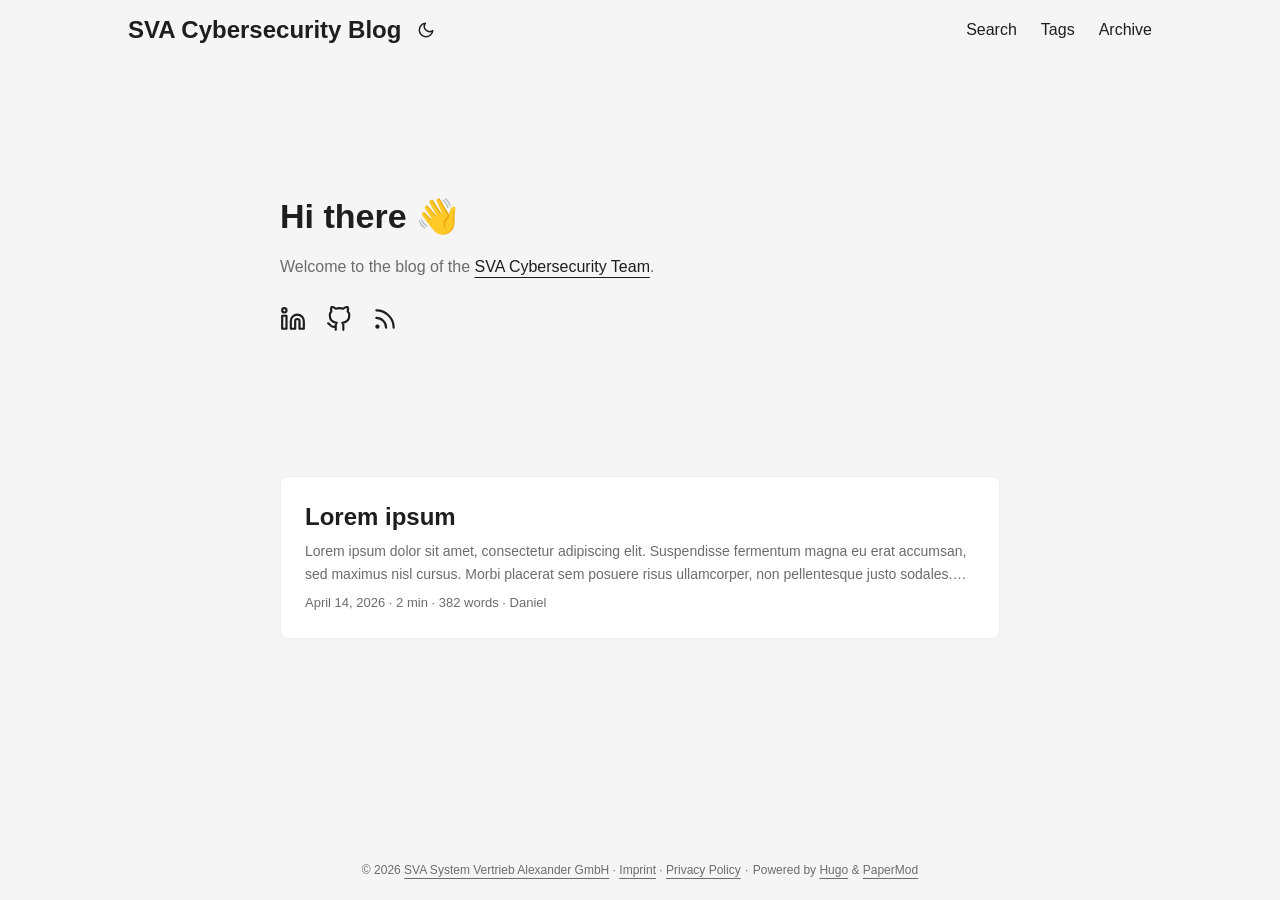
<file: index.html>
<!doctype html><html lang=en dir=auto data-theme=auto><head><meta name=generator content="Hugo 0.160.1"><meta charset=utf-8><meta http-equiv=X-UA-Compatible content="IE=edge"><meta name=viewport content="width=device-width,initial-scale=1,shrink-to-fit=no"><meta name=robots content="index, follow"><title>SVA Cybersecurity Blog</title><meta name=description content="The home of the SVA Cybersecurity Team"><meta name=author content="SVA System Vertrieb Alexander GmbH"><link rel=canonical href=https://sva-cybersecurity.github.io/><link crossorigin=anonymous href=/assets/css/stylesheet.css rel="preload stylesheet" as=style><link rel=icon href=https://sva-cybersecurity.github.io/favicon.ico><link rel=icon type=image/png sizes=16x16 href=https://sva-cybersecurity.github.io/favicon.ico><link rel=icon type=image/png sizes=32x32 href=https://sva-cybersecurity.github.io/favicon.ico><link rel=apple-touch-icon href=https://sva-cybersecurity.github.io/favicon.ico><link rel=mask-icon href=https://sva-cybersecurity.github.io/favicon.ico><meta name=theme-color content="#2e2e33"><meta name=msapplication-TileColor content="#2e2e33"><link rel=alternate type=application/rss+xml href=https://sva-cybersecurity.github.io/index.xml title=rss><link rel=alternate type=application/json href=https://sva-cybersecurity.github.io/index.json title=json><link rel=alternate hreflang=en href=https://sva-cybersecurity.github.io/><noscript><style>#theme-toggle,.top-link{display:none}</style><style>@media(prefers-color-scheme:dark){:root{--theme:rgb(29, 30, 32);--entry:rgb(46, 46, 51);--primary:rgb(218, 218, 219);--secondary:rgb(155, 156, 157);--tertiary:rgb(65, 66, 68);--content:rgb(196, 196, 197);--code-block-bg:rgb(46, 46, 51);--code-bg:rgb(55, 56, 62);--border:rgb(51, 51, 51);color-scheme:dark}.list{background:var(--theme)}.toc{background:var(--entry)}}</style></noscript><script>localStorage.getItem("pref-theme")==="dark"?document.querySelector("html").dataset.theme="dark":localStorage.getItem("pref-theme")==="light"?document.querySelector("html").dataset.theme="light":window.matchMedia("(prefers-color-scheme: dark)").matches?document.querySelector("html").dataset.theme="dark":document.querySelector("html").dataset.theme="light"</script><link rel=stylesheet href=/custom.css><meta property="og:url" content="https://sva-cybersecurity.github.io/"><meta property="og:site_name" content="SVA Cybersecurity Blog"><meta property="og:title" content="SVA Cybersecurity Blog"><meta property="og:description" content="The home of the SVA Cybersecurity Team"><meta property="og:locale" content="en_us"><meta property="og:type" content="website"><meta name=twitter:card content="summary"><meta name=twitter:title content="SVA Cybersecurity Blog"><meta name=twitter:description content="The home of the SVA Cybersecurity Team"><script type=application/ld+json>{"@context":"https://schema.org","@type":"Organization","name":"SVA Cybersecurity Blog","url":"https://sva-cybersecurity.github.io/","description":"The home of the SVA Cybersecurity Team","logo":"https://sva-cybersecurity.github.io/favicon.ico","sameAs":["https://www.linkedin.com/company/sva-system-vertrieb-alexander-gmbh","https://github.com/sva-cybersecurity","index.xml"]}</script></head><body class=list id=top><header class=header><nav class=header-nav><div class=logo><a href=https://sva-cybersecurity.github.io/ accesskey=h title="SVA Cybersecurity Blog (Alt + H)">SVA Cybersecurity Blog</a><div class=logo-switches><button id=theme-toggle class=theme-toggle accesskey=t title="(Alt + T)" aria-label="Toggle theme">
<svg class="moon" width="18" height="18" viewBox="0 0 24 24" fill="none" stroke="currentColor" stroke-width="2" stroke-linecap="round" stroke-linejoin="round"><path d="M21 12.79A9 9 0 1111.21 3 7 7 0 0021 12.79z"/></svg>
<svg class="sun" width="18" height="18" viewBox="0 0 24 24" fill="none" stroke="currentColor" stroke-width="2" stroke-linecap="round" stroke-linejoin="round"><circle cx="12" cy="12" r="5"/><line x1="12" y1="1" x2="12" y2="3"/><line x1="12" y1="21" x2="12" y2="23"/><line x1="4.22" y1="4.22" x2="5.64" y2="5.64"/><line x1="18.36" y1="18.36" x2="19.78" y2="19.78"/><line x1="1" y1="12" x2="3" y2="12"/><line x1="21" y1="12" x2="23" y2="12"/><line x1="4.22" y1="19.78" x2="5.64" y2="18.36"/><line x1="18.36" y1="5.64" x2="19.78" y2="4.22"/></svg></button></div></div><ul id=menu class=menu><li><a href=https://sva-cybersecurity.github.io/search/ title="Search (Alt + /)" accesskey=/><span>Search</span></a></li><li><a href=https://sva-cybersecurity.github.io/tags/ title=Tags><span>Tags</span></a></li><li><a href=https://sva-cybersecurity.github.io/archive/ title=Archive><span>Archive</span></a></li></ul></nav></header><main class=main><article class="first-entry home-info"><header class=entry-header><h1>Hi there 👋</h1></header><div class="entry-content md-content"><p>Welcome to the blog of the <a href=https://www.sva.de/en/solutions/cyber-security>SVA Cybersecurity Team</a>.</p></div><footer class=entry-footer><div class=social-icons><a href=https://www.linkedin.com/company/sva-system-vertrieb-alexander-gmbh target=_blank rel="noopener noreferrer me" title=Linkedin><svg viewBox="0 0 24 24" fill="none" stroke="currentColor" stroke-width="2" stroke-linecap="round" stroke-linejoin="round"><path d="M16 8a6 6 0 016 6v7h-4v-7a2 2 0 00-2-2 2 2 0 00-2 2v7h-4v-7a6 6 0 016-6z"/><rect x="2" y="9" width="4" height="12"/><circle cx="4" cy="4" r="2"/></svg>
</a><a href=https://github.com/sva-cybersecurity target=_blank rel="noopener noreferrer me" title=Github><svg viewBox="0 0 24 24" fill="none" stroke="currentColor" stroke-width="2" stroke-linecap="round" stroke-linejoin="round"><path d="M9 19c-5 1.5-5-2.5-7-3m14 6v-3.87a3.37 3.37.0 00-.94-2.61c3.14-.35 6.44-1.54 6.44-7A5.44 5.44.0 0020 4.77 5.07 5.07.0 0019.91 1S18.73.65 16 2.48a13.38 13.38.0 00-7 0C6.27.65 5.09 1 5.09 1A5.07 5.07.0 005 4.77 5.44 5.44.0 003.5 8.55c0 5.42 3.3 6.61 6.44 7A3.37 3.37.0 009 18.13V22"/></svg>
</a><a href=index.xml target=_blank rel="noopener noreferrer me" title=Rss><svg viewBox="0 0 24 24" fill="none" stroke="currentColor" stroke-width="2" stroke-linecap="round" stroke-linejoin="round"><path d="M4 11a9 9 0 019 9"/><path d="M4 4a16 16 0 0116 16"/><circle cx="5" cy="19" r="1"/></svg></a></div></footer></article><article class=post-entry><header class=entry-header><h2 class=entry-hint-parent>Lorem ipsum</h2></header><div class=entry-content><p>Lorem ipsum dolor sit amet, consectetur adipiscing elit. Suspendisse fermentum magna eu erat accumsan, sed maximus nisl cursus. Morbi placerat sem posuere risus ullamcorper, non pellentesque justo sodales. Aenean condimentum magna eget libero condimentum, at luctus nunc maximus. Sed lorem tellus, malesuada eu lectus vitae, tempus consequat eros. Mauris ultrices quam quis lacus placerat, quis sodales metus consequat. Integer varius imperdiet tempor. Vestibulum commodo purus vitae felis molestie, at consequat nisi tincidunt. Nunc posuere sem enim, a ultricies orci dapibus eget. Orci varius natoque penatibus et magnis dis parturient montes, nascetur ridiculus mus. Vestibulum in felis vitae erat aliquet vehicula at et nibh. Aliquam volutpat, mi in pretium consectetur, enim velit rutrum augue, vitae varius magna augue volutpat eros.
...</p></div><footer class=entry-footer><span title='2026-04-14 00:00:00 +0000 UTC'>April 14, 2026</span>&nbsp;·&nbsp;<span>2 min</span>&nbsp;·&nbsp;<span>382 words</span>&nbsp;·&nbsp;<span>Daniel</span></footer><a class=entry-link aria-label="post link to Lorem ipsum" href=https://sva-cybersecurity.github.io/posts/2026/demo/></a></article></main><footer class=footer><span>© 2026 <a href=https://sva.de>SVA System Vertrieb Alexander GmbH</a> · <a href=https://www.sva.de/de/impressum>Imprint</a> · <a href=https://www.sva.de/de/datenschutz>Privacy Policy</a></span> ·
<span>Powered by
<a href=https://gohugo.io/ rel="noopener noreferrer" target=_blank>Hugo</a> &
<a href=https://github.com/adityatelange/hugo-PaperMod/ rel=noopener target=_blank>PaperMod</a></span></footer><a href=#top id=top-link class="top-link hidden" aria-label="go to top" title="Go to Top (Alt + G)" accesskey=g><svg viewBox="0 0 24 24" fill="none" stroke="currentColor" stroke-width="2" stroke-linecap="round" stroke-linejoin="round" class="feather feather-chevrons-up"><polyline points="17 11 12 6 7 11"/><polyline points="17 18 12 13 7 18"/></svg>
</a><script type=text/javascript src=https://sva-cybersecurity.github.io/medium-zoom.min_11989567354239191793.37d2094687372da3f7343a221a470f6b8806f7891aa46a5a03966af7f0ebd38b9fe536cb154e6ad28f006d184b294525a7c4054b6bbb4be62d8b453b42db99bd.js integrity="sha512-N9IJRoc3LaP3NDoiGkcPa4gG94kapGpaA5Zq9/Dr04uf5TbLFU5q0o8AbRhLKUUlp8QFS2u7S+Yti0U7QtuZvQ=="></script><script>const images=Array.from(document.querySelectorAll(".post-content img"));images.forEach(e=>{mediumZoom(e,{margin:0,scrollOffset:40,container:null,template:null,background:"rgba(0, 0, 0, 0.8)"})})</script><script>let menu=document.getElementById("menu");if(menu){const e=localStorage.getItem("menu-scroll-position");e&&(menu.scrollLeft=parseInt(e,10)),menu.onscroll=function(){localStorage.setItem("menu-scroll-position",menu.scrollLeft)}}document.querySelectorAll('a[href^="#"]').forEach(e=>{e.addEventListener("click",function(e){e.preventDefault();var t=this.getAttribute("href").substr(1);window.matchMedia("(prefers-reduced-motion: reduce)").matches?document.querySelector(`[id='${decodeURIComponent(t)}']`).scrollIntoView():document.querySelector(`[id='${decodeURIComponent(t)}']`).scrollIntoView({behavior:"smooth"}),t==="top"?history.replaceState(null,null," "):history.pushState(null,null,`#${t}`)})})</script><script>var toplink=document.getElementById("top-link");window.onscroll=function(){const e=window.innerHeight;document.body.scrollTop>e||document.documentElement.scrollTop>e?toplink.classList.remove("hidden"):toplink.classList.add("hidden")}</script><script>document.getElementById("theme-toggle").addEventListener("click",()=>{const e=document.querySelector("html");e.dataset.theme==="dark"?(e.dataset.theme="light",localStorage.setItem("pref-theme","light")):(e.dataset.theme="dark",localStorage.setItem("pref-theme","dark"))})</script></body></html>
</file>
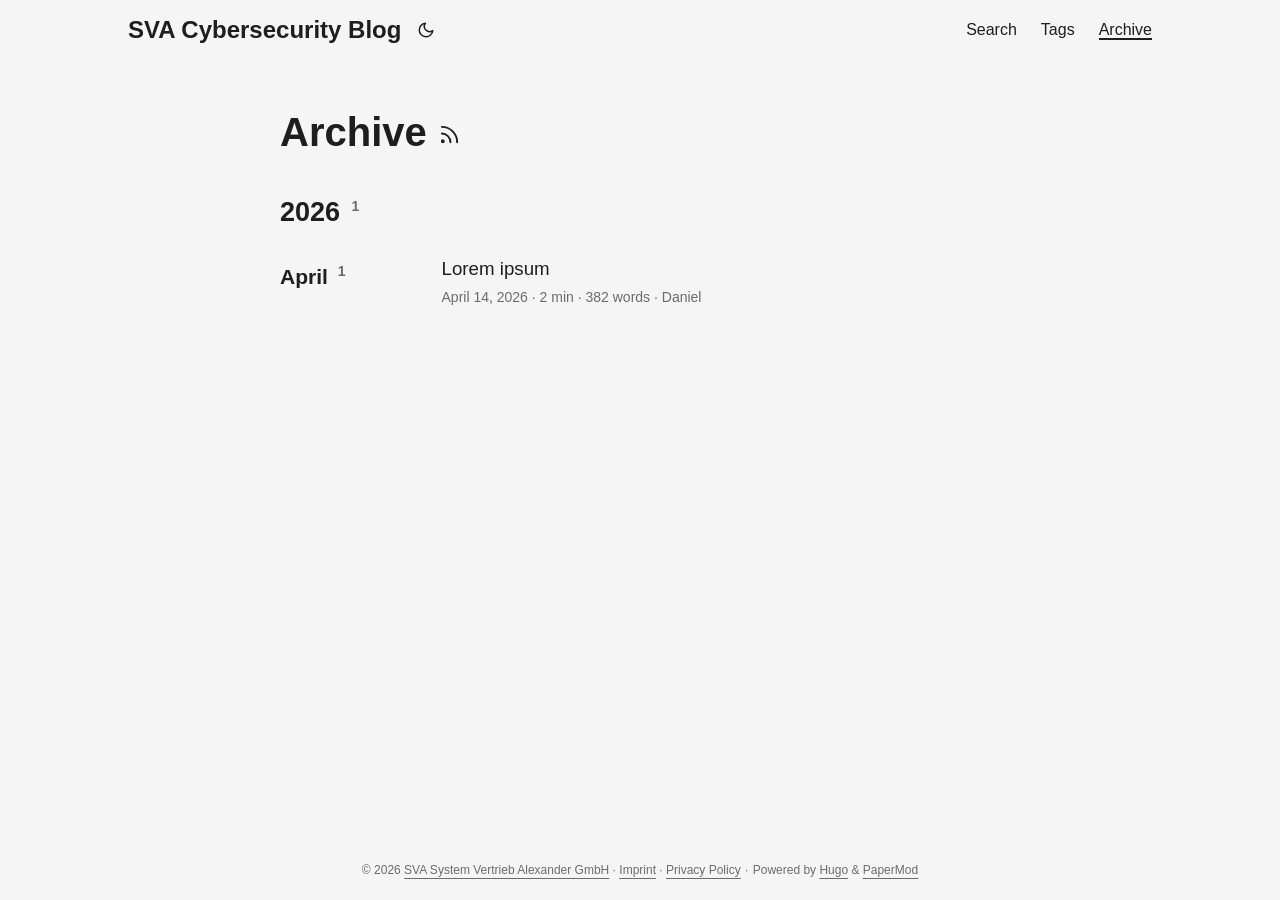
<file: archive/index.html>
<!doctype html><html lang=en dir=auto data-theme=auto><head><meta charset=utf-8><meta http-equiv=X-UA-Compatible content="IE=edge"><meta name=viewport content="width=device-width,initial-scale=1,shrink-to-fit=no"><meta name=robots content="index, follow"><title>Archive | SVA Cybersecurity Blog</title><meta name=keywords content><meta name=description content="archives"><meta name=author content="SVA System Vertrieb Alexander GmbH"><link rel=canonical href=https://sva-cybersecurity.github.io/archive/><link crossorigin=anonymous href=/assets/css/stylesheet.css rel="preload stylesheet" as=style><link rel=icon href=https://sva-cybersecurity.github.io/favicon.ico><link rel=icon type=image/png sizes=16x16 href=https://sva-cybersecurity.github.io/favicon.ico><link rel=icon type=image/png sizes=32x32 href=https://sva-cybersecurity.github.io/favicon.ico><link rel=apple-touch-icon href=https://sva-cybersecurity.github.io/favicon.ico><link rel=mask-icon href=https://sva-cybersecurity.github.io/favicon.ico><meta name=theme-color content="#2e2e33"><meta name=msapplication-TileColor content="#2e2e33"><link rel=alternate hreflang=en href=https://sva-cybersecurity.github.io/archive/><noscript><style>#theme-toggle,.top-link{display:none}</style><style>@media(prefers-color-scheme:dark){:root{--theme:rgb(29, 30, 32);--entry:rgb(46, 46, 51);--primary:rgb(218, 218, 219);--secondary:rgb(155, 156, 157);--tertiary:rgb(65, 66, 68);--content:rgb(196, 196, 197);--code-block-bg:rgb(46, 46, 51);--code-bg:rgb(55, 56, 62);--border:rgb(51, 51, 51);color-scheme:dark}.list{background:var(--theme)}.toc{background:var(--entry)}}</style></noscript><script>localStorage.getItem("pref-theme")==="dark"?document.querySelector("html").dataset.theme="dark":localStorage.getItem("pref-theme")==="light"?document.querySelector("html").dataset.theme="light":window.matchMedia("(prefers-color-scheme: dark)").matches?document.querySelector("html").dataset.theme="dark":document.querySelector("html").dataset.theme="light"</script><link rel=stylesheet href=/custom.css><meta property="og:url" content="https://sva-cybersecurity.github.io/archive/"><meta property="og:site_name" content="SVA Cybersecurity Blog"><meta property="og:title" content="Archive"><meta property="og:description" content="archives"><meta property="og:locale" content="en_us"><meta property="og:type" content="article"><meta name=twitter:card content="summary"><meta name=twitter:title content="Archive"><meta name=twitter:description content="archives"><script type=application/ld+json>{"@context":"https://schema.org","@type":"BreadcrumbList","itemListElement":[{"@type":"ListItem","position":1,"name":"Archive","item":"https://sva-cybersecurity.github.io/archive/"}]}</script><script type=application/ld+json>{"@context":"https://schema.org","@type":"BlogPosting","headline":"Archive","name":"Archive","description":"archives","keywords":[],"articleBody":"","wordCount":"0","inLanguage":"en","datePublished":"0001-01-01T00:00:00Z","dateModified":"0001-01-01T00:00:00Z","author":{"@type":"Person","name":"SVA System Vertrieb Alexander GmbH"},"mainEntityOfPage":{"@type":"WebPage","@id":"https://sva-cybersecurity.github.io/archive/"},"publisher":{"@type":"Organization","name":"SVA Cybersecurity Blog","logo":{"@type":"ImageObject","url":"https://sva-cybersecurity.github.io/favicon.ico"}}}</script></head><body class=list id=top><header class=header><nav class=header-nav><div class=logo><a href=https://sva-cybersecurity.github.io/ accesskey=h title="SVA Cybersecurity Blog (Alt + H)">SVA Cybersecurity Blog</a><div class=logo-switches><button id=theme-toggle class=theme-toggle accesskey=t title="(Alt + T)" aria-label="Toggle theme">
<svg class="moon" width="18" height="18" viewBox="0 0 24 24" fill="none" stroke="currentColor" stroke-width="2" stroke-linecap="round" stroke-linejoin="round"><path d="M21 12.79A9 9 0 1111.21 3 7 7 0 0021 12.79z"/></svg>
<svg class="sun" width="18" height="18" viewBox="0 0 24 24" fill="none" stroke="currentColor" stroke-width="2" stroke-linecap="round" stroke-linejoin="round"><circle cx="12" cy="12" r="5"/><line x1="12" y1="1" x2="12" y2="3"/><line x1="12" y1="21" x2="12" y2="23"/><line x1="4.22" y1="4.22" x2="5.64" y2="5.64"/><line x1="18.36" y1="18.36" x2="19.78" y2="19.78"/><line x1="1" y1="12" x2="3" y2="12"/><line x1="21" y1="12" x2="23" y2="12"/><line x1="4.22" y1="19.78" x2="5.64" y2="18.36"/><line x1="18.36" y1="5.64" x2="19.78" y2="4.22"/></svg></button></div></div><ul id=menu class=menu><li><a href=https://sva-cybersecurity.github.io/search/ title="Search (Alt + /)" accesskey=/><span>Search</span></a></li><li><a href=https://sva-cybersecurity.github.io/tags/ title=Tags><span>Tags</span></a></li><li><a href=https://sva-cybersecurity.github.io/archive/ title=Archive><span class=active>Archive</span></a></li></ul></nav></header><main class=main><header class=page-header><h1>Archive
<a href=/index.xml title=RSS aria-label=RSS><svg viewBox="0 0 24 24" fill="none" stroke="currentColor" stroke-width="2" stroke-linecap="round" stroke-linejoin="round" height="23"><path d="M4 11a9 9 0 019 9"/><path d="M4 4a16 16 0 0116 16"/><circle cx="5" cy="19" r="1"/></svg></a></h1></header><div class=archive-year><h2 class=archive-year-header id=2026><a class=archive-header-link href=#2026>2026</a>
<sup class=archive-count>&nbsp;1</sup></h2><div class=archive-month><h3 class=archive-month-header id=2026-April><a class=archive-header-link href=#2026-April>April</a>
<sup class=archive-count>&nbsp;1</sup></h3><div class=archive-posts><div class=archive-entry><h3 class="archive-entry-title entry-hint-parent">Lorem ipsum</h3><div class=archive-meta><span title='2026-04-14 00:00:00 +0000 UTC'>April 14, 2026</span>&nbsp;·&nbsp;<span>2 min</span>&nbsp;·&nbsp;<span>382 words</span>&nbsp;·&nbsp;<span>Daniel</span></div><a class=entry-link aria-label="post link to Lorem ipsum" href=https://sva-cybersecurity.github.io/posts/2026/demo/></a></div></div></div></div></main><footer class=footer><span>© 2026 <a href=https://sva.de>SVA System Vertrieb Alexander GmbH</a> · <a href=https://www.sva.de/de/impressum>Imprint</a> · <a href=https://www.sva.de/de/datenschutz>Privacy Policy</a></span> ·
<span>Powered by
<a href=https://gohugo.io/ rel="noopener noreferrer" target=_blank>Hugo</a> &
<a href=https://github.com/adityatelange/hugo-PaperMod/ rel=noopener target=_blank>PaperMod</a></span></footer><a href=#top id=top-link class="top-link hidden" aria-label="go to top" title="Go to Top (Alt + G)" accesskey=g><svg viewBox="0 0 24 24" fill="none" stroke="currentColor" stroke-width="2" stroke-linecap="round" stroke-linejoin="round" class="feather feather-chevrons-up"><polyline points="17 11 12 6 7 11"/><polyline points="17 18 12 13 7 18"/></svg>
</a><script type=text/javascript src=https://sva-cybersecurity.github.io/medium-zoom.min_11989567354239191793.37d2094687372da3f7343a221a470f6b8806f7891aa46a5a03966af7f0ebd38b9fe536cb154e6ad28f006d184b294525a7c4054b6bbb4be62d8b453b42db99bd.js integrity="sha512-N9IJRoc3LaP3NDoiGkcPa4gG94kapGpaA5Zq9/Dr04uf5TbLFU5q0o8AbRhLKUUlp8QFS2u7S+Yti0U7QtuZvQ=="></script><script>const images=Array.from(document.querySelectorAll(".post-content img"));images.forEach(e=>{mediumZoom(e,{margin:0,scrollOffset:40,container:null,template:null,background:"rgba(0, 0, 0, 0.8)"})})</script><script>let menu=document.getElementById("menu");if(menu){const e=localStorage.getItem("menu-scroll-position");e&&(menu.scrollLeft=parseInt(e,10)),menu.onscroll=function(){localStorage.setItem("menu-scroll-position",menu.scrollLeft)}}document.querySelectorAll('a[href^="#"]').forEach(e=>{e.addEventListener("click",function(e){e.preventDefault();var t=this.getAttribute("href").substr(1);window.matchMedia("(prefers-reduced-motion: reduce)").matches?document.querySelector(`[id='${decodeURIComponent(t)}']`).scrollIntoView():document.querySelector(`[id='${decodeURIComponent(t)}']`).scrollIntoView({behavior:"smooth"}),t==="top"?history.replaceState(null,null," "):history.pushState(null,null,`#${t}`)})})</script><script>var toplink=document.getElementById("top-link");window.onscroll=function(){const e=window.innerHeight;document.body.scrollTop>e||document.documentElement.scrollTop>e?toplink.classList.remove("hidden"):toplink.classList.add("hidden")}</script><script>document.getElementById("theme-toggle").addEventListener("click",()=>{const e=document.querySelector("html");e.dataset.theme==="dark"?(e.dataset.theme="light",localStorage.setItem("pref-theme","light")):(e.dataset.theme="dark",localStorage.setItem("pref-theme","dark"))})</script></body></html>
</file>
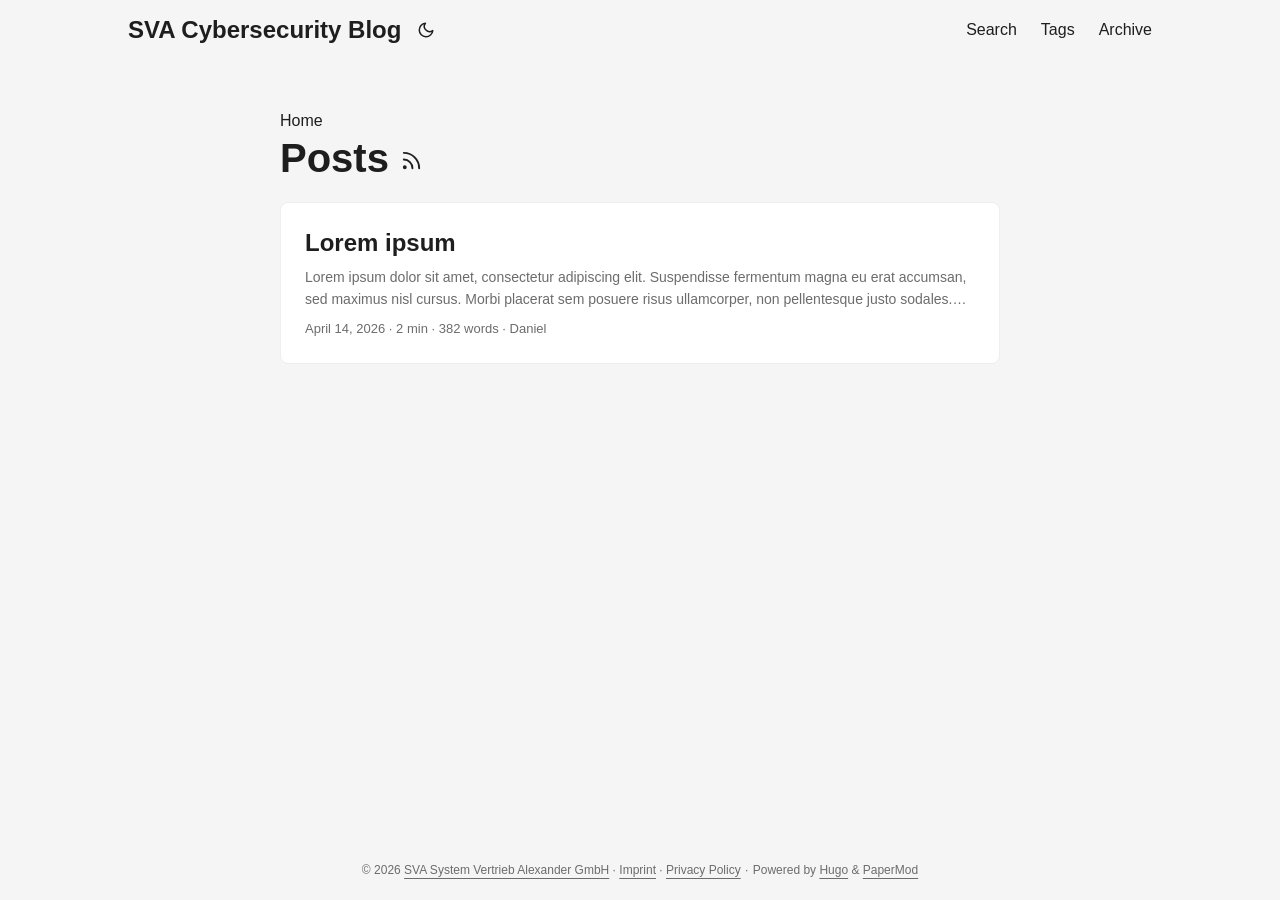
<file: posts/index.html>
<!doctype html><html lang=en dir=auto data-theme=auto><head><meta charset=utf-8><meta http-equiv=X-UA-Compatible content="IE=edge"><meta name=viewport content="width=device-width,initial-scale=1,shrink-to-fit=no"><meta name=robots content="index, follow"><title>Posts | SVA Cybersecurity Blog</title><meta name=keywords content><meta name=description content="Posts - SVA Cybersecurity Blog"><meta name=author content="SVA System Vertrieb Alexander GmbH"><link rel=canonical href=https://sva-cybersecurity.github.io/posts/><link crossorigin=anonymous href=/assets/css/stylesheet.css rel="preload stylesheet" as=style><link rel=icon href=https://sva-cybersecurity.github.io/favicon.ico><link rel=icon type=image/png sizes=16x16 href=https://sva-cybersecurity.github.io/favicon.ico><link rel=icon type=image/png sizes=32x32 href=https://sva-cybersecurity.github.io/favicon.ico><link rel=apple-touch-icon href=https://sva-cybersecurity.github.io/favicon.ico><link rel=mask-icon href=https://sva-cybersecurity.github.io/favicon.ico><meta name=theme-color content="#2e2e33"><meta name=msapplication-TileColor content="#2e2e33"><link rel=alternate type=application/rss+xml href=https://sva-cybersecurity.github.io/posts/index.xml title=rss><link rel=alternate hreflang=en href=https://sva-cybersecurity.github.io/posts/><noscript><style>#theme-toggle,.top-link{display:none}</style><style>@media(prefers-color-scheme:dark){:root{--theme:rgb(29, 30, 32);--entry:rgb(46, 46, 51);--primary:rgb(218, 218, 219);--secondary:rgb(155, 156, 157);--tertiary:rgb(65, 66, 68);--content:rgb(196, 196, 197);--code-block-bg:rgb(46, 46, 51);--code-bg:rgb(55, 56, 62);--border:rgb(51, 51, 51);color-scheme:dark}.list{background:var(--theme)}.toc{background:var(--entry)}}</style></noscript><script>localStorage.getItem("pref-theme")==="dark"?document.querySelector("html").dataset.theme="dark":localStorage.getItem("pref-theme")==="light"?document.querySelector("html").dataset.theme="light":window.matchMedia("(prefers-color-scheme: dark)").matches?document.querySelector("html").dataset.theme="dark":document.querySelector("html").dataset.theme="light"</script><link rel=stylesheet href=/custom.css><meta property="og:url" content="https://sva-cybersecurity.github.io/posts/"><meta property="og:site_name" content="SVA Cybersecurity Blog"><meta property="og:title" content="Posts"><meta property="og:description" content="The home of the SVA Cybersecurity Team"><meta property="og:locale" content="en_us"><meta property="og:type" content="website"><meta name=twitter:card content="summary"><meta name=twitter:title content="Posts"><meta name=twitter:description content="The home of the SVA Cybersecurity Team"><script type=application/ld+json>{"@context":"https://schema.org","@type":"BreadcrumbList","itemListElement":[{"@type":"ListItem","position":1,"name":"Posts","item":"https://sva-cybersecurity.github.io/posts/"}]}</script></head><body class=list id=top><header class=header><nav class=header-nav><div class=logo><a href=https://sva-cybersecurity.github.io/ accesskey=h title="SVA Cybersecurity Blog (Alt + H)">SVA Cybersecurity Blog</a><div class=logo-switches><button id=theme-toggle class=theme-toggle accesskey=t title="(Alt + T)" aria-label="Toggle theme">
<svg class="moon" width="18" height="18" viewBox="0 0 24 24" fill="none" stroke="currentColor" stroke-width="2" stroke-linecap="round" stroke-linejoin="round"><path d="M21 12.79A9 9 0 1111.21 3 7 7 0 0021 12.79z"/></svg>
<svg class="sun" width="18" height="18" viewBox="0 0 24 24" fill="none" stroke="currentColor" stroke-width="2" stroke-linecap="round" stroke-linejoin="round"><circle cx="12" cy="12" r="5"/><line x1="12" y1="1" x2="12" y2="3"/><line x1="12" y1="21" x2="12" y2="23"/><line x1="4.22" y1="4.22" x2="5.64" y2="5.64"/><line x1="18.36" y1="18.36" x2="19.78" y2="19.78"/><line x1="1" y1="12" x2="3" y2="12"/><line x1="21" y1="12" x2="23" y2="12"/><line x1="4.22" y1="19.78" x2="5.64" y2="18.36"/><line x1="18.36" y1="5.64" x2="19.78" y2="4.22"/></svg></button></div></div><ul id=menu class=menu><li><a href=https://sva-cybersecurity.github.io/search/ title="Search (Alt + /)" accesskey=/><span>Search</span></a></li><li><a href=https://sva-cybersecurity.github.io/tags/ title=Tags><span>Tags</span></a></li><li><a href=https://sva-cybersecurity.github.io/archive/ title=Archive><span>Archive</span></a></li></ul></nav></header><main class=main><header class=page-header><nav class=breadcrumbs role=navigation aria-label=Breadcrumb><a href=https://sva-cybersecurity.github.io/>Home</a></nav><h1>Posts
<a href=/posts/index.xml title=RSS aria-label=RSS><svg viewBox="0 0 24 24" fill="none" stroke="currentColor" stroke-width="2" stroke-linecap="round" stroke-linejoin="round" height="23"><path d="M4 11a9 9 0 019 9"/><path d="M4 4a16 16 0 0116 16"/><circle cx="5" cy="19" r="1"/></svg></a></h1></header><article class=post-entry><header class=entry-header><h2 class=entry-hint-parent>Lorem ipsum</h2></header><div class=entry-content><p>Lorem ipsum dolor sit amet, consectetur adipiscing elit. Suspendisse fermentum magna eu erat accumsan, sed maximus nisl cursus. Morbi placerat sem posuere risus ullamcorper, non pellentesque justo sodales. Aenean condimentum magna eget libero condimentum, at luctus nunc maximus. Sed lorem tellus, malesuada eu lectus vitae, tempus consequat eros. Mauris ultrices quam quis lacus placerat, quis sodales metus consequat. Integer varius imperdiet tempor. Vestibulum commodo purus vitae felis molestie, at consequat nisi tincidunt. Nunc posuere sem enim, a ultricies orci dapibus eget. Orci varius natoque penatibus et magnis dis parturient montes, nascetur ridiculus mus. Vestibulum in felis vitae erat aliquet vehicula at et nibh. Aliquam volutpat, mi in pretium consectetur, enim velit rutrum augue, vitae varius magna augue volutpat eros.
...</p></div><footer class=entry-footer><span title='2026-04-14 00:00:00 +0000 UTC'>April 14, 2026</span>&nbsp;·&nbsp;<span>2 min</span>&nbsp;·&nbsp;<span>382 words</span>&nbsp;·&nbsp;<span>Daniel</span></footer><a class=entry-link aria-label="post link to Lorem ipsum" href=https://sva-cybersecurity.github.io/posts/2026/demo/></a></article></main><footer class=footer><span>© 2026 <a href=https://sva.de>SVA System Vertrieb Alexander GmbH</a> · <a href=https://www.sva.de/de/impressum>Imprint</a> · <a href=https://www.sva.de/de/datenschutz>Privacy Policy</a></span> ·
<span>Powered by
<a href=https://gohugo.io/ rel="noopener noreferrer" target=_blank>Hugo</a> &
<a href=https://github.com/adityatelange/hugo-PaperMod/ rel=noopener target=_blank>PaperMod</a></span></footer><a href=#top id=top-link class="top-link hidden" aria-label="go to top" title="Go to Top (Alt + G)" accesskey=g><svg viewBox="0 0 24 24" fill="none" stroke="currentColor" stroke-width="2" stroke-linecap="round" stroke-linejoin="round" class="feather feather-chevrons-up"><polyline points="17 11 12 6 7 11"/><polyline points="17 18 12 13 7 18"/></svg>
</a><script type=text/javascript src=https://sva-cybersecurity.github.io/medium-zoom.min_11989567354239191793.37d2094687372da3f7343a221a470f6b8806f7891aa46a5a03966af7f0ebd38b9fe536cb154e6ad28f006d184b294525a7c4054b6bbb4be62d8b453b42db99bd.js integrity="sha512-N9IJRoc3LaP3NDoiGkcPa4gG94kapGpaA5Zq9/Dr04uf5TbLFU5q0o8AbRhLKUUlp8QFS2u7S+Yti0U7QtuZvQ=="></script><script>const images=Array.from(document.querySelectorAll(".post-content img"));images.forEach(e=>{mediumZoom(e,{margin:0,scrollOffset:40,container:null,template:null,background:"rgba(0, 0, 0, 0.8)"})})</script><script>let menu=document.getElementById("menu");if(menu){const e=localStorage.getItem("menu-scroll-position");e&&(menu.scrollLeft=parseInt(e,10)),menu.onscroll=function(){localStorage.setItem("menu-scroll-position",menu.scrollLeft)}}document.querySelectorAll('a[href^="#"]').forEach(e=>{e.addEventListener("click",function(e){e.preventDefault();var t=this.getAttribute("href").substr(1);window.matchMedia("(prefers-reduced-motion: reduce)").matches?document.querySelector(`[id='${decodeURIComponent(t)}']`).scrollIntoView():document.querySelector(`[id='${decodeURIComponent(t)}']`).scrollIntoView({behavior:"smooth"}),t==="top"?history.replaceState(null,null," "):history.pushState(null,null,`#${t}`)})})</script><script>var toplink=document.getElementById("top-link");window.onscroll=function(){const e=window.innerHeight;document.body.scrollTop>e||document.documentElement.scrollTop>e?toplink.classList.remove("hidden"):toplink.classList.add("hidden")}</script><script>document.getElementById("theme-toggle").addEventListener("click",()=>{const e=document.querySelector("html");e.dataset.theme==="dark"?(e.dataset.theme="light",localStorage.setItem("pref-theme","light")):(e.dataset.theme="dark",localStorage.setItem("pref-theme","dark"))})</script></body></html>
</file>
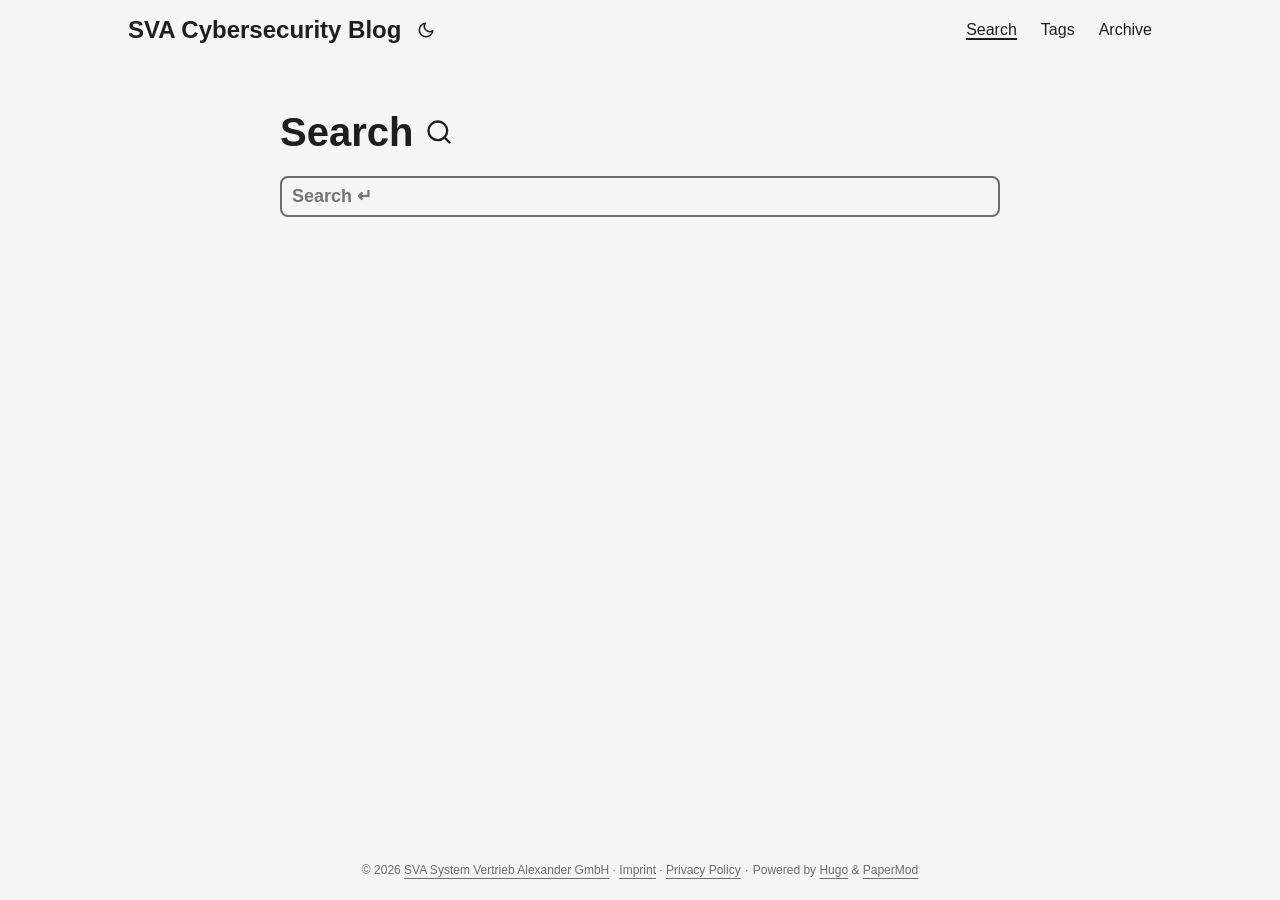
<file: search/index.html>
<!doctype html><html lang=en dir=auto data-theme=auto><head><meta charset=utf-8><meta http-equiv=X-UA-Compatible content="IE=edge"><meta name=viewport content="width=device-width,initial-scale=1,shrink-to-fit=no"><meta name=robots content="index, follow"><title>Search | SVA Cybersecurity Blog</title><meta name=keywords content><meta name=description content="Search - SVA Cybersecurity Blog"><meta name=author content="SVA System Vertrieb Alexander GmbH"><link rel=canonical href=https://sva-cybersecurity.github.io/search/><link crossorigin=anonymous href=/assets/css/stylesheet.css rel="preload stylesheet" as=style><link crossorigin=anonymous rel=preload as=fetch href=../index.json><script defer crossorigin=anonymous src=/assets/js/search.js></script><link rel=icon href=https://sva-cybersecurity.github.io/favicon.ico><link rel=icon type=image/png sizes=16x16 href=https://sva-cybersecurity.github.io/favicon.ico><link rel=icon type=image/png sizes=32x32 href=https://sva-cybersecurity.github.io/favicon.ico><link rel=apple-touch-icon href=https://sva-cybersecurity.github.io/favicon.ico><link rel=mask-icon href=https://sva-cybersecurity.github.io/favicon.ico><meta name=theme-color content="#2e2e33"><meta name=msapplication-TileColor content="#2e2e33"><link rel=alternate hreflang=en href=https://sva-cybersecurity.github.io/search/><noscript><style>#theme-toggle,.top-link{display:none}</style><style>@media(prefers-color-scheme:dark){:root{--theme:rgb(29, 30, 32);--entry:rgb(46, 46, 51);--primary:rgb(218, 218, 219);--secondary:rgb(155, 156, 157);--tertiary:rgb(65, 66, 68);--content:rgb(196, 196, 197);--code-block-bg:rgb(46, 46, 51);--code-bg:rgb(55, 56, 62);--border:rgb(51, 51, 51);color-scheme:dark}.list{background:var(--theme)}.toc{background:var(--entry)}}</style></noscript><script>localStorage.getItem("pref-theme")==="dark"?document.querySelector("html").dataset.theme="dark":localStorage.getItem("pref-theme")==="light"?document.querySelector("html").dataset.theme="light":window.matchMedia("(prefers-color-scheme: dark)").matches?document.querySelector("html").dataset.theme="dark":document.querySelector("html").dataset.theme="light"</script><link rel=stylesheet href=/custom.css><meta property="og:url" content="https://sva-cybersecurity.github.io/search/"><meta property="og:site_name" content="SVA Cybersecurity Blog"><meta property="og:title" content="Search"><meta property="og:description" content="The home of the SVA Cybersecurity Team"><meta property="og:locale" content="en_us"><meta property="og:type" content="article"><meta name=twitter:card content="summary"><meta name=twitter:title content="Search"><meta name=twitter:description content="The home of the SVA Cybersecurity Team"><script type=application/ld+json>{"@context":"https://schema.org","@type":"BreadcrumbList","itemListElement":[{"@type":"ListItem","position":1,"name":"Search","item":"https://sva-cybersecurity.github.io/search/"}]}</script><script type=application/ld+json>{"@context":"https://schema.org","@type":"BlogPosting","headline":"Search","name":"Search","description":"","keywords":[],"articleBody":"","wordCount":"0","inLanguage":"en","datePublished":"0001-01-01T00:00:00Z","dateModified":"0001-01-01T00:00:00Z","author":{"@type":"Person","name":"SVA System Vertrieb Alexander GmbH"},"mainEntityOfPage":{"@type":"WebPage","@id":"https://sva-cybersecurity.github.io/search/"},"publisher":{"@type":"Organization","name":"SVA Cybersecurity Blog","logo":{"@type":"ImageObject","url":"https://sva-cybersecurity.github.io/favicon.ico"}}}</script></head><body class=list id=top><header class=header><nav class=header-nav><div class=logo><a href=https://sva-cybersecurity.github.io/ accesskey=h title="SVA Cybersecurity Blog (Alt + H)">SVA Cybersecurity Blog</a><div class=logo-switches><button id=theme-toggle class=theme-toggle accesskey=t title="(Alt + T)" aria-label="Toggle theme">
<svg class="moon" width="18" height="18" viewBox="0 0 24 24" fill="none" stroke="currentColor" stroke-width="2" stroke-linecap="round" stroke-linejoin="round"><path d="M21 12.79A9 9 0 1111.21 3 7 7 0 0021 12.79z"/></svg>
<svg class="sun" width="18" height="18" viewBox="0 0 24 24" fill="none" stroke="currentColor" stroke-width="2" stroke-linecap="round" stroke-linejoin="round"><circle cx="12" cy="12" r="5"/><line x1="12" y1="1" x2="12" y2="3"/><line x1="12" y1="21" x2="12" y2="23"/><line x1="4.22" y1="4.22" x2="5.64" y2="5.64"/><line x1="18.36" y1="18.36" x2="19.78" y2="19.78"/><line x1="1" y1="12" x2="3" y2="12"/><line x1="21" y1="12" x2="23" y2="12"/><line x1="4.22" y1="19.78" x2="5.64" y2="18.36"/><line x1="18.36" y1="5.64" x2="19.78" y2="4.22"/></svg></button></div></div><ul id=menu class=menu><li><a href=https://sva-cybersecurity.github.io/search/ title="Search (Alt + /)" accesskey=/><span class=active>Search</span></a></li><li><a href=https://sva-cybersecurity.github.io/tags/ title=Tags><span>Tags</span></a></li><li><a href=https://sva-cybersecurity.github.io/archive/ title=Archive><span>Archive</span></a></li></ul></nav></header><main class=main><header class=page-header><h1>Search <svg width="28" height="28" viewBox="0 0 24 24" fill="none" stroke="currentColor" stroke-width="2" stroke-linecap="round" stroke-linejoin="round"><circle cx="11" cy="11" r="8"/><line x1="21" y1="21" x2="16.65" y2="16.65"/></svg></h1><div class=post-meta></div></header><div id=searchbox class=searchbox><input id=searchInput autofocus placeholder="Search ↵" aria-label=search type=search autocomplete=off maxlength=64><ul id=searchResults class=searchResults aria-label="search results"></ul></div></main><footer class=footer><span>© 2026 <a href=https://sva.de>SVA System Vertrieb Alexander GmbH</a> · <a href=https://www.sva.de/de/impressum>Imprint</a> · <a href=https://www.sva.de/de/datenschutz>Privacy Policy</a></span> ·
<span>Powered by
<a href=https://gohugo.io/ rel="noopener noreferrer" target=_blank>Hugo</a> &
<a href=https://github.com/adityatelange/hugo-PaperMod/ rel=noopener target=_blank>PaperMod</a></span></footer><a href=#top id=top-link class="top-link hidden" aria-label="go to top" title="Go to Top (Alt + G)" accesskey=g><svg viewBox="0 0 24 24" fill="none" stroke="currentColor" stroke-width="2" stroke-linecap="round" stroke-linejoin="round" class="feather feather-chevrons-up"><polyline points="17 11 12 6 7 11"/><polyline points="17 18 12 13 7 18"/></svg>
</a><script type=text/javascript src=https://sva-cybersecurity.github.io/medium-zoom.min_11989567354239191793.37d2094687372da3f7343a221a470f6b8806f7891aa46a5a03966af7f0ebd38b9fe536cb154e6ad28f006d184b294525a7c4054b6bbb4be62d8b453b42db99bd.js integrity="sha512-N9IJRoc3LaP3NDoiGkcPa4gG94kapGpaA5Zq9/Dr04uf5TbLFU5q0o8AbRhLKUUlp8QFS2u7S+Yti0U7QtuZvQ=="></script><script>const images=Array.from(document.querySelectorAll(".post-content img"));images.forEach(e=>{mediumZoom(e,{margin:0,scrollOffset:40,container:null,template:null,background:"rgba(0, 0, 0, 0.8)"})})</script><script>let menu=document.getElementById("menu");if(menu){const e=localStorage.getItem("menu-scroll-position");e&&(menu.scrollLeft=parseInt(e,10)),menu.onscroll=function(){localStorage.setItem("menu-scroll-position",menu.scrollLeft)}}document.querySelectorAll('a[href^="#"]').forEach(e=>{e.addEventListener("click",function(e){e.preventDefault();var t=this.getAttribute("href").substr(1);window.matchMedia("(prefers-reduced-motion: reduce)").matches?document.querySelector(`[id='${decodeURIComponent(t)}']`).scrollIntoView():document.querySelector(`[id='${decodeURIComponent(t)}']`).scrollIntoView({behavior:"smooth"}),t==="top"?history.replaceState(null,null," "):history.pushState(null,null,`#${t}`)})})</script><script>var toplink=document.getElementById("top-link");window.onscroll=function(){const e=window.innerHeight;document.body.scrollTop>e||document.documentElement.scrollTop>e?toplink.classList.remove("hidden"):toplink.classList.add("hidden")}</script><script>document.getElementById("theme-toggle").addEventListener("click",()=>{const e=document.querySelector("html");e.dataset.theme==="dark"?(e.dataset.theme="light",localStorage.setItem("pref-theme","light")):(e.dataset.theme="dark",localStorage.setItem("pref-theme","dark"))})</script></body></html>
</file>
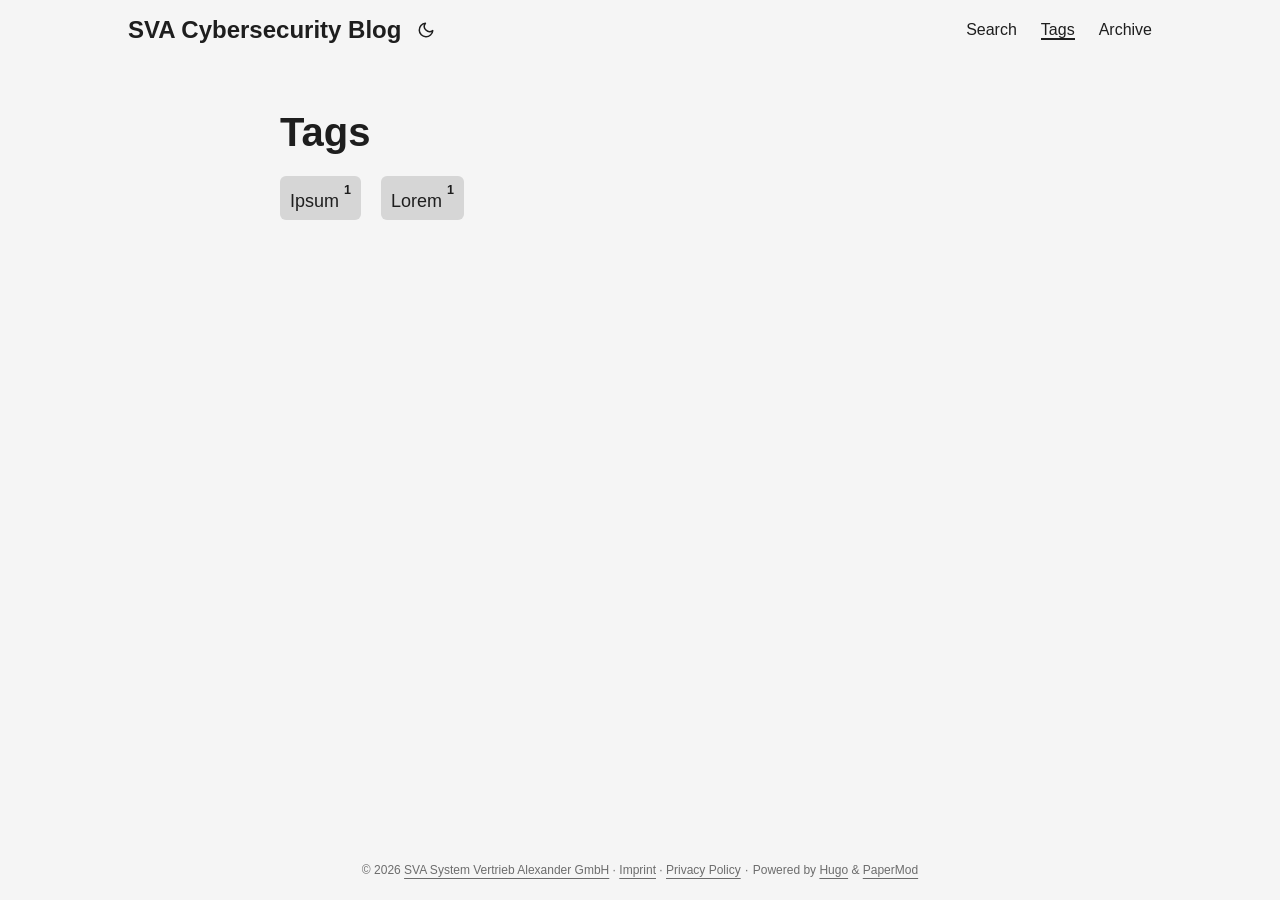
<file: tags/index.html>
<!doctype html><html lang=en dir=auto data-theme=auto><head><meta charset=utf-8><meta http-equiv=X-UA-Compatible content="IE=edge"><meta name=viewport content="width=device-width,initial-scale=1,shrink-to-fit=no"><meta name=robots content="index, follow"><title>Tags | SVA Cybersecurity Blog</title><meta name=keywords content><meta name=description content="The home of the SVA Cybersecurity Team"><meta name=author content="SVA System Vertrieb Alexander GmbH"><link rel=canonical href=https://sva-cybersecurity.github.io/tags/><link crossorigin=anonymous href=/assets/css/stylesheet.css rel="preload stylesheet" as=style><link rel=icon href=https://sva-cybersecurity.github.io/favicon.ico><link rel=icon type=image/png sizes=16x16 href=https://sva-cybersecurity.github.io/favicon.ico><link rel=icon type=image/png sizes=32x32 href=https://sva-cybersecurity.github.io/favicon.ico><link rel=apple-touch-icon href=https://sva-cybersecurity.github.io/favicon.ico><link rel=mask-icon href=https://sva-cybersecurity.github.io/favicon.ico><meta name=theme-color content="#2e2e33"><meta name=msapplication-TileColor content="#2e2e33"><link rel=alternate type=application/rss+xml href=https://sva-cybersecurity.github.io/tags/index.xml title=rss><link rel=alternate hreflang=en href=https://sva-cybersecurity.github.io/tags/><noscript><style>#theme-toggle,.top-link{display:none}</style><style>@media(prefers-color-scheme:dark){:root{--theme:rgb(29, 30, 32);--entry:rgb(46, 46, 51);--primary:rgb(218, 218, 219);--secondary:rgb(155, 156, 157);--tertiary:rgb(65, 66, 68);--content:rgb(196, 196, 197);--code-block-bg:rgb(46, 46, 51);--code-bg:rgb(55, 56, 62);--border:rgb(51, 51, 51);color-scheme:dark}.list{background:var(--theme)}.toc{background:var(--entry)}}</style></noscript><script>localStorage.getItem("pref-theme")==="dark"?document.querySelector("html").dataset.theme="dark":localStorage.getItem("pref-theme")==="light"?document.querySelector("html").dataset.theme="light":window.matchMedia("(prefers-color-scheme: dark)").matches?document.querySelector("html").dataset.theme="dark":document.querySelector("html").dataset.theme="light"</script><link rel=stylesheet href=/custom.css><meta property="og:url" content="https://sva-cybersecurity.github.io/tags/"><meta property="og:site_name" content="SVA Cybersecurity Blog"><meta property="og:title" content="Tags"><meta property="og:description" content="The home of the SVA Cybersecurity Team"><meta property="og:locale" content="en_us"><meta property="og:type" content="website"><meta name=twitter:card content="summary"><meta name=twitter:title content="Tags"><meta name=twitter:description content="The home of the SVA Cybersecurity Team"></head><body class=list id=top><header class=header><nav class=header-nav><div class=logo><a href=https://sva-cybersecurity.github.io/ accesskey=h title="SVA Cybersecurity Blog (Alt + H)">SVA Cybersecurity Blog</a><div class=logo-switches><button id=theme-toggle class=theme-toggle accesskey=t title="(Alt + T)" aria-label="Toggle theme">
<svg class="moon" width="18" height="18" viewBox="0 0 24 24" fill="none" stroke="currentColor" stroke-width="2" stroke-linecap="round" stroke-linejoin="round"><path d="M21 12.79A9 9 0 1111.21 3 7 7 0 0021 12.79z"/></svg>
<svg class="sun" width="18" height="18" viewBox="0 0 24 24" fill="none" stroke="currentColor" stroke-width="2" stroke-linecap="round" stroke-linejoin="round"><circle cx="12" cy="12" r="5"/><line x1="12" y1="1" x2="12" y2="3"/><line x1="12" y1="21" x2="12" y2="23"/><line x1="4.22" y1="4.22" x2="5.64" y2="5.64"/><line x1="18.36" y1="18.36" x2="19.78" y2="19.78"/><line x1="1" y1="12" x2="3" y2="12"/><line x1="21" y1="12" x2="23" y2="12"/><line x1="4.22" y1="19.78" x2="5.64" y2="18.36"/><line x1="18.36" y1="5.64" x2="19.78" y2="4.22"/></svg></button></div></div><ul id=menu class=menu><li><a href=https://sva-cybersecurity.github.io/search/ title="Search (Alt + /)" accesskey=/><span>Search</span></a></li><li><a href=https://sva-cybersecurity.github.io/tags/ title=Tags><span class=active>Tags</span></a></li><li><a href=https://sva-cybersecurity.github.io/archive/ title=Archive><span>Archive</span></a></li></ul></nav></header><main class=main><header class=page-header><h1>Tags</h1></header><ul class=terms-tags><li><a href=https://sva-cybersecurity.github.io/tags/ipsum/>Ipsum <sup><strong><sup>1</sup></strong></sup></a></li><li><a href=https://sva-cybersecurity.github.io/tags/lorem/>Lorem <sup><strong><sup>1</sup></strong></sup></a></li></ul></main><footer class=footer><span>© 2026 <a href=https://sva.de>SVA System Vertrieb Alexander GmbH</a> · <a href=https://www.sva.de/de/impressum>Imprint</a> · <a href=https://www.sva.de/de/datenschutz>Privacy Policy</a></span> ·
<span>Powered by
<a href=https://gohugo.io/ rel="noopener noreferrer" target=_blank>Hugo</a> &
<a href=https://github.com/adityatelange/hugo-PaperMod/ rel=noopener target=_blank>PaperMod</a></span></footer><a href=#top id=top-link class="top-link hidden" aria-label="go to top" title="Go to Top (Alt + G)" accesskey=g><svg viewBox="0 0 24 24" fill="none" stroke="currentColor" stroke-width="2" stroke-linecap="round" stroke-linejoin="round" class="feather feather-chevrons-up"><polyline points="17 11 12 6 7 11"/><polyline points="17 18 12 13 7 18"/></svg>
</a><script type=text/javascript src=https://sva-cybersecurity.github.io/medium-zoom.min_11989567354239191793.37d2094687372da3f7343a221a470f6b8806f7891aa46a5a03966af7f0ebd38b9fe536cb154e6ad28f006d184b294525a7c4054b6bbb4be62d8b453b42db99bd.js integrity="sha512-N9IJRoc3LaP3NDoiGkcPa4gG94kapGpaA5Zq9/Dr04uf5TbLFU5q0o8AbRhLKUUlp8QFS2u7S+Yti0U7QtuZvQ=="></script><script>const images=Array.from(document.querySelectorAll(".post-content img"));images.forEach(e=>{mediumZoom(e,{margin:0,scrollOffset:40,container:null,template:null,background:"rgba(0, 0, 0, 0.8)"})})</script><script>let menu=document.getElementById("menu");if(menu){const e=localStorage.getItem("menu-scroll-position");e&&(menu.scrollLeft=parseInt(e,10)),menu.onscroll=function(){localStorage.setItem("menu-scroll-position",menu.scrollLeft)}}document.querySelectorAll('a[href^="#"]').forEach(e=>{e.addEventListener("click",function(e){e.preventDefault();var t=this.getAttribute("href").substr(1);window.matchMedia("(prefers-reduced-motion: reduce)").matches?document.querySelector(`[id='${decodeURIComponent(t)}']`).scrollIntoView():document.querySelector(`[id='${decodeURIComponent(t)}']`).scrollIntoView({behavior:"smooth"}),t==="top"?history.replaceState(null,null," "):history.pushState(null,null,`#${t}`)})})</script><script>var toplink=document.getElementById("top-link");window.onscroll=function(){const e=window.innerHeight;document.body.scrollTop>e||document.documentElement.scrollTop>e?toplink.classList.remove("hidden"):toplink.classList.add("hidden")}</script><script>document.getElementById("theme-toggle").addEventListener("click",()=>{const e=document.querySelector("html");e.dataset.theme==="dark"?(e.dataset.theme="light",localStorage.setItem("pref-theme","light")):(e.dataset.theme="dark",localStorage.setItem("pref-theme","dark"))})</script></body></html>
</file>
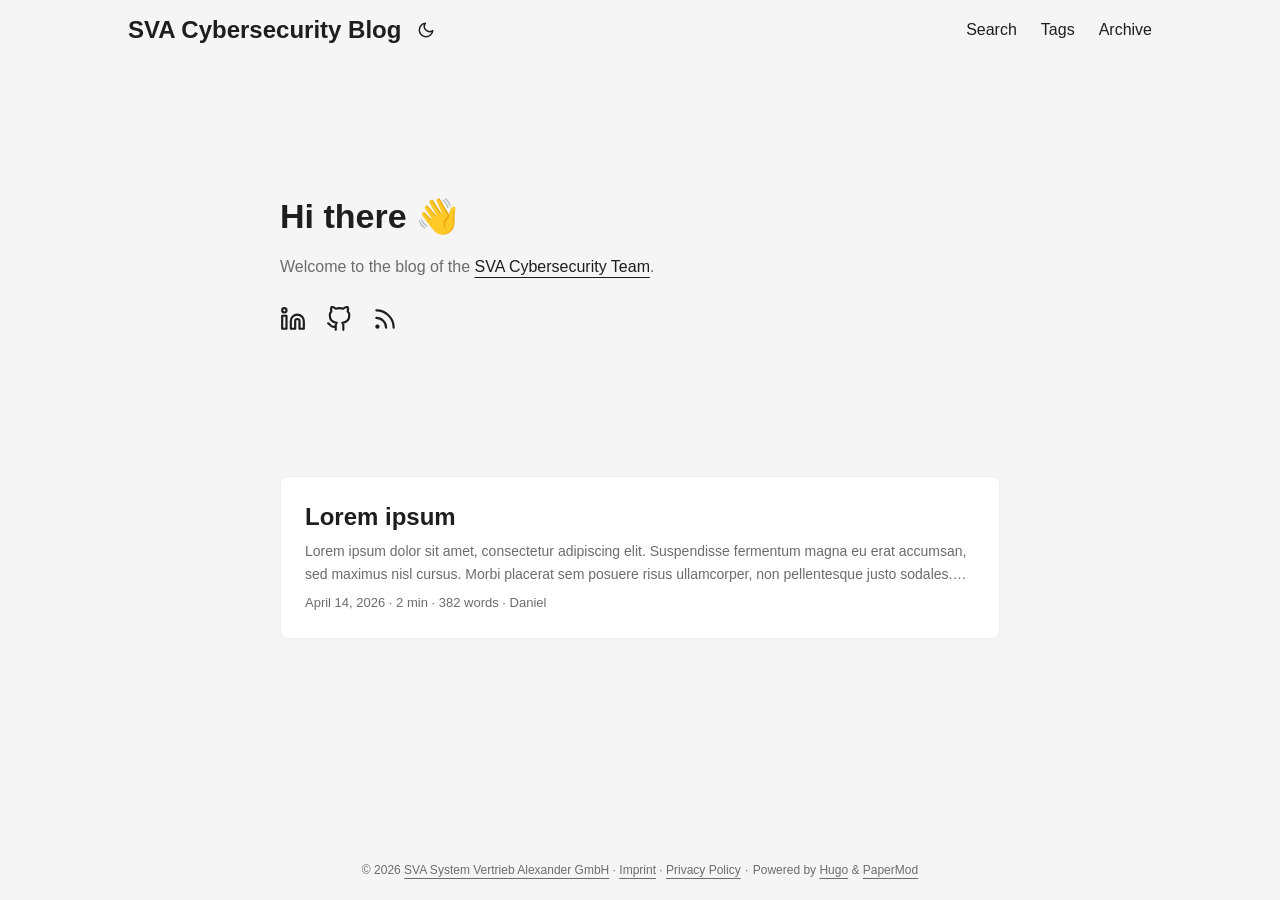
<file: page/1/index.html>
<!doctype html><html lang=en-us><head><title>https://sva-cybersecurity.github.io/</title><link rel=canonical href=https://sva-cybersecurity.github.io/><meta charset=utf-8><meta http-equiv=refresh content="0; url=https://sva-cybersecurity.github.io/"></head></html>
</file>
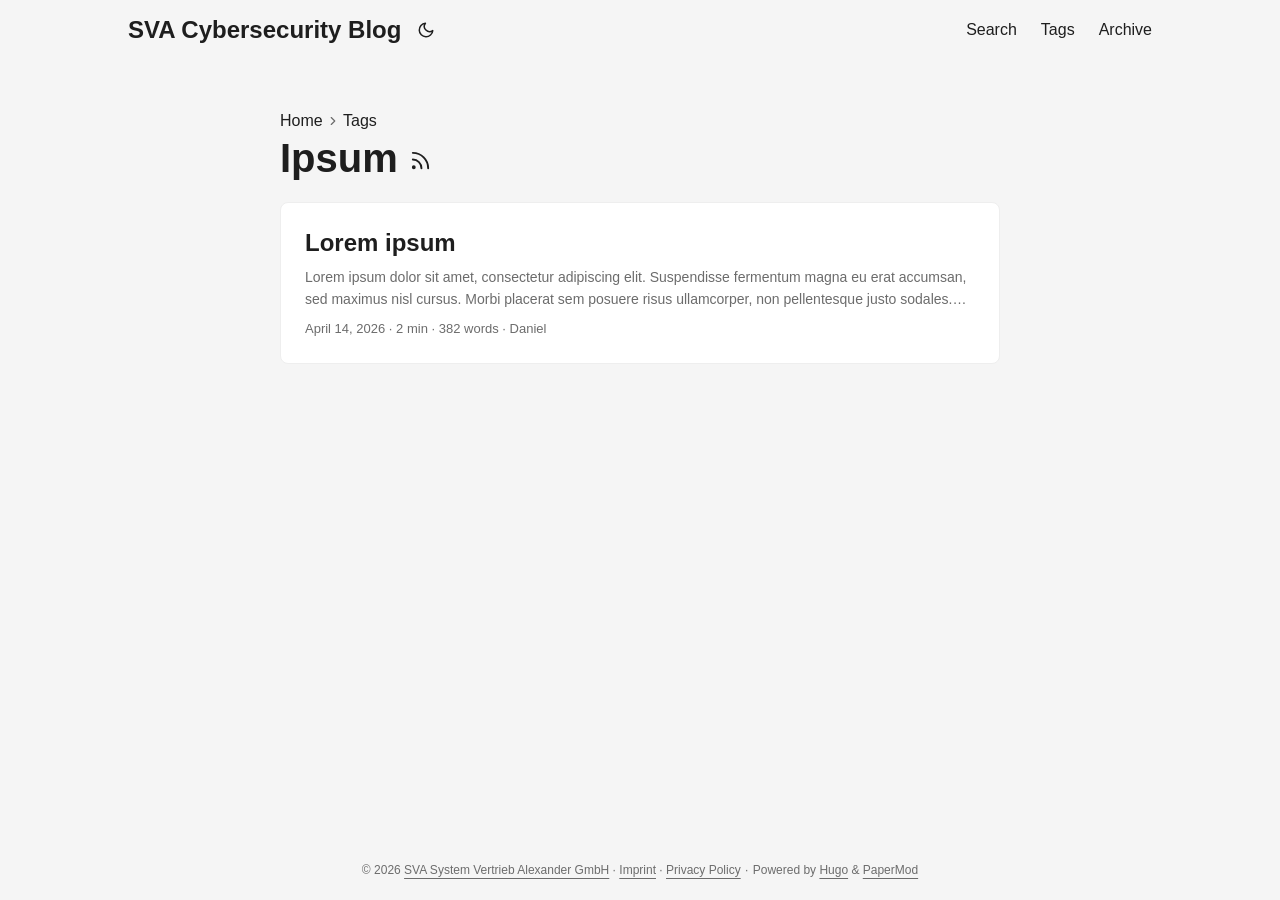
<file: tags/ipsum/index.html>
<!doctype html><html lang=en dir=auto data-theme=auto><head><meta charset=utf-8><meta http-equiv=X-UA-Compatible content="IE=edge"><meta name=viewport content="width=device-width,initial-scale=1,shrink-to-fit=no"><meta name=robots content="index, follow"><title>Ipsum | SVA Cybersecurity Blog</title><meta name=keywords content><meta name=description content="The home of the SVA Cybersecurity Team"><meta name=author content="SVA System Vertrieb Alexander GmbH"><link rel=canonical href=https://sva-cybersecurity.github.io/tags/ipsum/><link crossorigin=anonymous href=/assets/css/stylesheet.css rel="preload stylesheet" as=style><link rel=icon href=https://sva-cybersecurity.github.io/favicon.ico><link rel=icon type=image/png sizes=16x16 href=https://sva-cybersecurity.github.io/favicon.ico><link rel=icon type=image/png sizes=32x32 href=https://sva-cybersecurity.github.io/favicon.ico><link rel=apple-touch-icon href=https://sva-cybersecurity.github.io/favicon.ico><link rel=mask-icon href=https://sva-cybersecurity.github.io/favicon.ico><meta name=theme-color content="#2e2e33"><meta name=msapplication-TileColor content="#2e2e33"><link rel=alternate type=application/rss+xml href=https://sva-cybersecurity.github.io/tags/ipsum/index.xml title=rss><link rel=alternate hreflang=en href=https://sva-cybersecurity.github.io/tags/ipsum/><noscript><style>#theme-toggle,.top-link{display:none}</style><style>@media(prefers-color-scheme:dark){:root{--theme:rgb(29, 30, 32);--entry:rgb(46, 46, 51);--primary:rgb(218, 218, 219);--secondary:rgb(155, 156, 157);--tertiary:rgb(65, 66, 68);--content:rgb(196, 196, 197);--code-block-bg:rgb(46, 46, 51);--code-bg:rgb(55, 56, 62);--border:rgb(51, 51, 51);color-scheme:dark}.list{background:var(--theme)}.toc{background:var(--entry)}}</style></noscript><script>localStorage.getItem("pref-theme")==="dark"?document.querySelector("html").dataset.theme="dark":localStorage.getItem("pref-theme")==="light"?document.querySelector("html").dataset.theme="light":window.matchMedia("(prefers-color-scheme: dark)").matches?document.querySelector("html").dataset.theme="dark":document.querySelector("html").dataset.theme="light"</script><link rel=stylesheet href=/custom.css><meta property="og:url" content="https://sva-cybersecurity.github.io/tags/ipsum/"><meta property="og:site_name" content="SVA Cybersecurity Blog"><meta property="og:title" content="Ipsum"><meta property="og:description" content="The home of the SVA Cybersecurity Team"><meta property="og:locale" content="en_us"><meta property="og:type" content="website"><meta name=twitter:card content="summary"><meta name=twitter:title content="Ipsum"><meta name=twitter:description content="The home of the SVA Cybersecurity Team"></head><body class=list id=top><header class=header><nav class=header-nav><div class=logo><a href=https://sva-cybersecurity.github.io/ accesskey=h title="SVA Cybersecurity Blog (Alt + H)">SVA Cybersecurity Blog</a><div class=logo-switches><button id=theme-toggle class=theme-toggle accesskey=t title="(Alt + T)" aria-label="Toggle theme">
<svg class="moon" width="18" height="18" viewBox="0 0 24 24" fill="none" stroke="currentColor" stroke-width="2" stroke-linecap="round" stroke-linejoin="round"><path d="M21 12.79A9 9 0 1111.21 3 7 7 0 0021 12.79z"/></svg>
<svg class="sun" width="18" height="18" viewBox="0 0 24 24" fill="none" stroke="currentColor" stroke-width="2" stroke-linecap="round" stroke-linejoin="round"><circle cx="12" cy="12" r="5"/><line x1="12" y1="1" x2="12" y2="3"/><line x1="12" y1="21" x2="12" y2="23"/><line x1="4.22" y1="4.22" x2="5.64" y2="5.64"/><line x1="18.36" y1="18.36" x2="19.78" y2="19.78"/><line x1="1" y1="12" x2="3" y2="12"/><line x1="21" y1="12" x2="23" y2="12"/><line x1="4.22" y1="19.78" x2="5.64" y2="18.36"/><line x1="18.36" y1="5.64" x2="19.78" y2="4.22"/></svg></button></div></div><ul id=menu class=menu><li><a href=https://sva-cybersecurity.github.io/search/ title="Search (Alt + /)" accesskey=/><span>Search</span></a></li><li><a href=https://sva-cybersecurity.github.io/tags/ title=Tags><span>Tags</span></a></li><li><a href=https://sva-cybersecurity.github.io/archive/ title=Archive><span>Archive</span></a></li></ul></nav></header><main class=main><header class=page-header><nav class=breadcrumbs role=navigation aria-label=Breadcrumb><a href=https://sva-cybersecurity.github.io/>Home</a>
<svg viewBox="0 0 24 24" fill="none" stroke="currentColor" stroke-width="2" stroke-linecap="round" stroke-linejoin="round" class="feather feather-chevron-right"><polyline points="9 18 15 12 9 6"/></svg>
<a href=https://sva-cybersecurity.github.io/tags/>Tags</a></nav><h1>Ipsum
<a href=/tags/ipsum/index.xml title=RSS aria-label=RSS><svg viewBox="0 0 24 24" fill="none" stroke="currentColor" stroke-width="2" stroke-linecap="round" stroke-linejoin="round" height="23"><path d="M4 11a9 9 0 019 9"/><path d="M4 4a16 16 0 0116 16"/><circle cx="5" cy="19" r="1"/></svg></a></h1></header><article class="post-entry tag-entry"><header class=entry-header><h2 class=entry-hint-parent>Lorem ipsum</h2></header><div class=entry-content><p>Lorem ipsum dolor sit amet, consectetur adipiscing elit. Suspendisse fermentum magna eu erat accumsan, sed maximus nisl cursus. Morbi placerat sem posuere risus ullamcorper, non pellentesque justo sodales. Aenean condimentum magna eget libero condimentum, at luctus nunc maximus. Sed lorem tellus, malesuada eu lectus vitae, tempus consequat eros. Mauris ultrices quam quis lacus placerat, quis sodales metus consequat. Integer varius imperdiet tempor. Vestibulum commodo purus vitae felis molestie, at consequat nisi tincidunt. Nunc posuere sem enim, a ultricies orci dapibus eget. Orci varius natoque penatibus et magnis dis parturient montes, nascetur ridiculus mus. Vestibulum in felis vitae erat aliquet vehicula at et nibh. Aliquam volutpat, mi in pretium consectetur, enim velit rutrum augue, vitae varius magna augue volutpat eros.
...</p></div><footer class=entry-footer><span title='2026-04-14 00:00:00 +0000 UTC'>April 14, 2026</span>&nbsp;·&nbsp;<span>2 min</span>&nbsp;·&nbsp;<span>382 words</span>&nbsp;·&nbsp;<span>Daniel</span></footer><a class=entry-link aria-label="post link to Lorem ipsum" href=https://sva-cybersecurity.github.io/posts/2026/demo/></a></article></main><footer class=footer><span>© 2026 <a href=https://sva.de>SVA System Vertrieb Alexander GmbH</a> · <a href=https://www.sva.de/de/impressum>Imprint</a> · <a href=https://www.sva.de/de/datenschutz>Privacy Policy</a></span> ·
<span>Powered by
<a href=https://gohugo.io/ rel="noopener noreferrer" target=_blank>Hugo</a> &
<a href=https://github.com/adityatelange/hugo-PaperMod/ rel=noopener target=_blank>PaperMod</a></span></footer><a href=#top id=top-link class="top-link hidden" aria-label="go to top" title="Go to Top (Alt + G)" accesskey=g><svg viewBox="0 0 24 24" fill="none" stroke="currentColor" stroke-width="2" stroke-linecap="round" stroke-linejoin="round" class="feather feather-chevrons-up"><polyline points="17 11 12 6 7 11"/><polyline points="17 18 12 13 7 18"/></svg>
</a><script type=text/javascript src=https://sva-cybersecurity.github.io/medium-zoom.min_11989567354239191793.37d2094687372da3f7343a221a470f6b8806f7891aa46a5a03966af7f0ebd38b9fe536cb154e6ad28f006d184b294525a7c4054b6bbb4be62d8b453b42db99bd.js integrity="sha512-N9IJRoc3LaP3NDoiGkcPa4gG94kapGpaA5Zq9/Dr04uf5TbLFU5q0o8AbRhLKUUlp8QFS2u7S+Yti0U7QtuZvQ=="></script><script>const images=Array.from(document.querySelectorAll(".post-content img"));images.forEach(e=>{mediumZoom(e,{margin:0,scrollOffset:40,container:null,template:null,background:"rgba(0, 0, 0, 0.8)"})})</script><script>let menu=document.getElementById("menu");if(menu){const e=localStorage.getItem("menu-scroll-position");e&&(menu.scrollLeft=parseInt(e,10)),menu.onscroll=function(){localStorage.setItem("menu-scroll-position",menu.scrollLeft)}}document.querySelectorAll('a[href^="#"]').forEach(e=>{e.addEventListener("click",function(e){e.preventDefault();var t=this.getAttribute("href").substr(1);window.matchMedia("(prefers-reduced-motion: reduce)").matches?document.querySelector(`[id='${decodeURIComponent(t)}']`).scrollIntoView():document.querySelector(`[id='${decodeURIComponent(t)}']`).scrollIntoView({behavior:"smooth"}),t==="top"?history.replaceState(null,null," "):history.pushState(null,null,`#${t}`)})})</script><script>var toplink=document.getElementById("top-link");window.onscroll=function(){const e=window.innerHeight;document.body.scrollTop>e||document.documentElement.scrollTop>e?toplink.classList.remove("hidden"):toplink.classList.add("hidden")}</script><script>document.getElementById("theme-toggle").addEventListener("click",()=>{const e=document.querySelector("html");e.dataset.theme==="dark"?(e.dataset.theme="light",localStorage.setItem("pref-theme","light")):(e.dataset.theme="dark",localStorage.setItem("pref-theme","dark"))})</script></body></html>
</file>
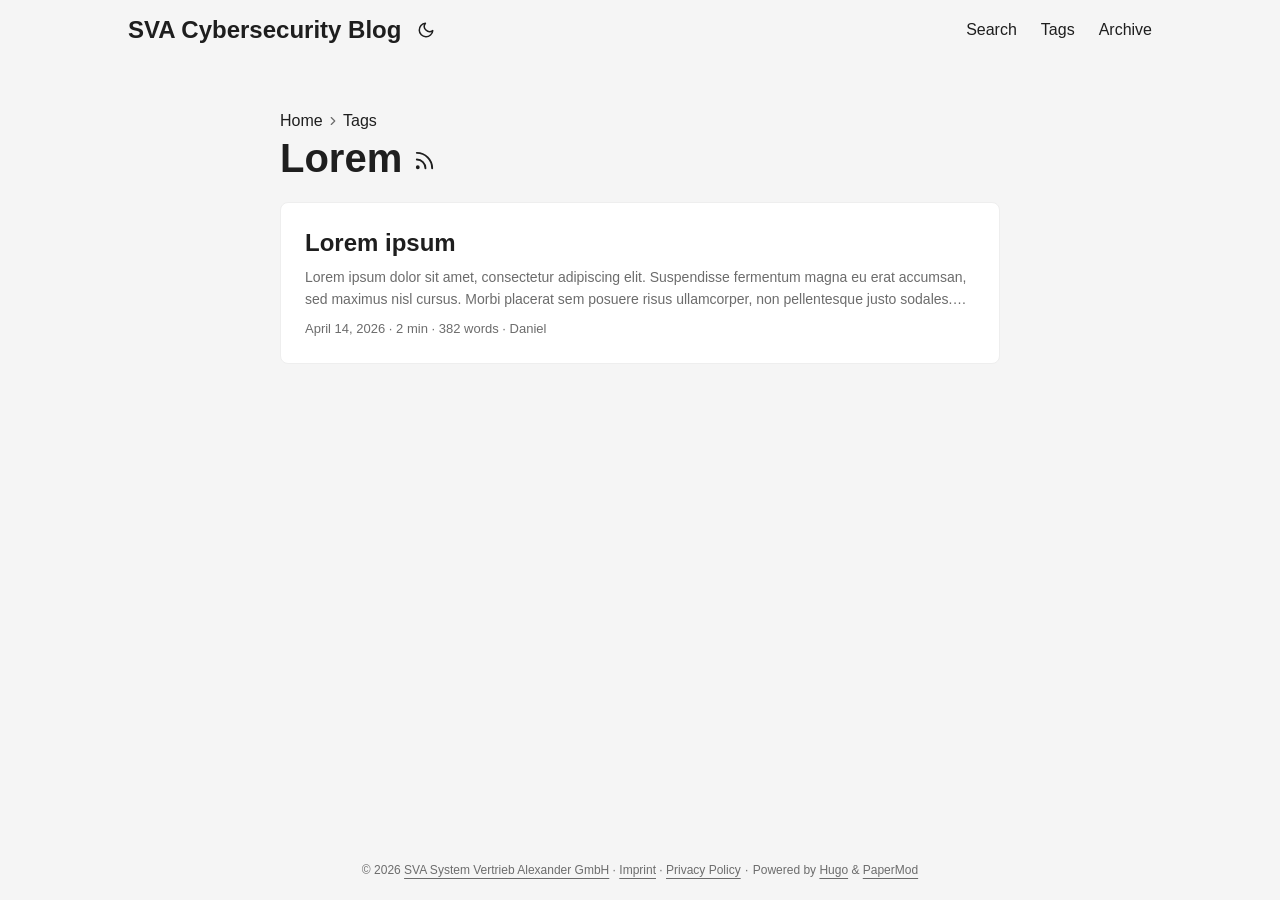
<file: tags/lorem/index.html>
<!doctype html><html lang=en dir=auto data-theme=auto><head><meta charset=utf-8><meta http-equiv=X-UA-Compatible content="IE=edge"><meta name=viewport content="width=device-width,initial-scale=1,shrink-to-fit=no"><meta name=robots content="index, follow"><title>Lorem | SVA Cybersecurity Blog</title><meta name=keywords content><meta name=description content="The home of the SVA Cybersecurity Team"><meta name=author content="SVA System Vertrieb Alexander GmbH"><link rel=canonical href=https://sva-cybersecurity.github.io/tags/lorem/><link crossorigin=anonymous href=/assets/css/stylesheet.css rel="preload stylesheet" as=style><link rel=icon href=https://sva-cybersecurity.github.io/favicon.ico><link rel=icon type=image/png sizes=16x16 href=https://sva-cybersecurity.github.io/favicon.ico><link rel=icon type=image/png sizes=32x32 href=https://sva-cybersecurity.github.io/favicon.ico><link rel=apple-touch-icon href=https://sva-cybersecurity.github.io/favicon.ico><link rel=mask-icon href=https://sva-cybersecurity.github.io/favicon.ico><meta name=theme-color content="#2e2e33"><meta name=msapplication-TileColor content="#2e2e33"><link rel=alternate type=application/rss+xml href=https://sva-cybersecurity.github.io/tags/lorem/index.xml title=rss><link rel=alternate hreflang=en href=https://sva-cybersecurity.github.io/tags/lorem/><noscript><style>#theme-toggle,.top-link{display:none}</style><style>@media(prefers-color-scheme:dark){:root{--theme:rgb(29, 30, 32);--entry:rgb(46, 46, 51);--primary:rgb(218, 218, 219);--secondary:rgb(155, 156, 157);--tertiary:rgb(65, 66, 68);--content:rgb(196, 196, 197);--code-block-bg:rgb(46, 46, 51);--code-bg:rgb(55, 56, 62);--border:rgb(51, 51, 51);color-scheme:dark}.list{background:var(--theme)}.toc{background:var(--entry)}}</style></noscript><script>localStorage.getItem("pref-theme")==="dark"?document.querySelector("html").dataset.theme="dark":localStorage.getItem("pref-theme")==="light"?document.querySelector("html").dataset.theme="light":window.matchMedia("(prefers-color-scheme: dark)").matches?document.querySelector("html").dataset.theme="dark":document.querySelector("html").dataset.theme="light"</script><link rel=stylesheet href=/custom.css><meta property="og:url" content="https://sva-cybersecurity.github.io/tags/lorem/"><meta property="og:site_name" content="SVA Cybersecurity Blog"><meta property="og:title" content="Lorem"><meta property="og:description" content="The home of the SVA Cybersecurity Team"><meta property="og:locale" content="en_us"><meta property="og:type" content="website"><meta name=twitter:card content="summary"><meta name=twitter:title content="Lorem"><meta name=twitter:description content="The home of the SVA Cybersecurity Team"></head><body class=list id=top><header class=header><nav class=header-nav><div class=logo><a href=https://sva-cybersecurity.github.io/ accesskey=h title="SVA Cybersecurity Blog (Alt + H)">SVA Cybersecurity Blog</a><div class=logo-switches><button id=theme-toggle class=theme-toggle accesskey=t title="(Alt + T)" aria-label="Toggle theme">
<svg class="moon" width="18" height="18" viewBox="0 0 24 24" fill="none" stroke="currentColor" stroke-width="2" stroke-linecap="round" stroke-linejoin="round"><path d="M21 12.79A9 9 0 1111.21 3 7 7 0 0021 12.79z"/></svg>
<svg class="sun" width="18" height="18" viewBox="0 0 24 24" fill="none" stroke="currentColor" stroke-width="2" stroke-linecap="round" stroke-linejoin="round"><circle cx="12" cy="12" r="5"/><line x1="12" y1="1" x2="12" y2="3"/><line x1="12" y1="21" x2="12" y2="23"/><line x1="4.22" y1="4.22" x2="5.64" y2="5.64"/><line x1="18.36" y1="18.36" x2="19.78" y2="19.78"/><line x1="1" y1="12" x2="3" y2="12"/><line x1="21" y1="12" x2="23" y2="12"/><line x1="4.22" y1="19.78" x2="5.64" y2="18.36"/><line x1="18.36" y1="5.64" x2="19.78" y2="4.22"/></svg></button></div></div><ul id=menu class=menu><li><a href=https://sva-cybersecurity.github.io/search/ title="Search (Alt + /)" accesskey=/><span>Search</span></a></li><li><a href=https://sva-cybersecurity.github.io/tags/ title=Tags><span>Tags</span></a></li><li><a href=https://sva-cybersecurity.github.io/archive/ title=Archive><span>Archive</span></a></li></ul></nav></header><main class=main><header class=page-header><nav class=breadcrumbs role=navigation aria-label=Breadcrumb><a href=https://sva-cybersecurity.github.io/>Home</a>
<svg viewBox="0 0 24 24" fill="none" stroke="currentColor" stroke-width="2" stroke-linecap="round" stroke-linejoin="round" class="feather feather-chevron-right"><polyline points="9 18 15 12 9 6"/></svg>
<a href=https://sva-cybersecurity.github.io/tags/>Tags</a></nav><h1>Lorem
<a href=/tags/lorem/index.xml title=RSS aria-label=RSS><svg viewBox="0 0 24 24" fill="none" stroke="currentColor" stroke-width="2" stroke-linecap="round" stroke-linejoin="round" height="23"><path d="M4 11a9 9 0 019 9"/><path d="M4 4a16 16 0 0116 16"/><circle cx="5" cy="19" r="1"/></svg></a></h1></header><article class="post-entry tag-entry"><header class=entry-header><h2 class=entry-hint-parent>Lorem ipsum</h2></header><div class=entry-content><p>Lorem ipsum dolor sit amet, consectetur adipiscing elit. Suspendisse fermentum magna eu erat accumsan, sed maximus nisl cursus. Morbi placerat sem posuere risus ullamcorper, non pellentesque justo sodales. Aenean condimentum magna eget libero condimentum, at luctus nunc maximus. Sed lorem tellus, malesuada eu lectus vitae, tempus consequat eros. Mauris ultrices quam quis lacus placerat, quis sodales metus consequat. Integer varius imperdiet tempor. Vestibulum commodo purus vitae felis molestie, at consequat nisi tincidunt. Nunc posuere sem enim, a ultricies orci dapibus eget. Orci varius natoque penatibus et magnis dis parturient montes, nascetur ridiculus mus. Vestibulum in felis vitae erat aliquet vehicula at et nibh. Aliquam volutpat, mi in pretium consectetur, enim velit rutrum augue, vitae varius magna augue volutpat eros.
...</p></div><footer class=entry-footer><span title='2026-04-14 00:00:00 +0000 UTC'>April 14, 2026</span>&nbsp;·&nbsp;<span>2 min</span>&nbsp;·&nbsp;<span>382 words</span>&nbsp;·&nbsp;<span>Daniel</span></footer><a class=entry-link aria-label="post link to Lorem ipsum" href=https://sva-cybersecurity.github.io/posts/2026/demo/></a></article></main><footer class=footer><span>© 2026 <a href=https://sva.de>SVA System Vertrieb Alexander GmbH</a> · <a href=https://www.sva.de/de/impressum>Imprint</a> · <a href=https://www.sva.de/de/datenschutz>Privacy Policy</a></span> ·
<span>Powered by
<a href=https://gohugo.io/ rel="noopener noreferrer" target=_blank>Hugo</a> &
<a href=https://github.com/adityatelange/hugo-PaperMod/ rel=noopener target=_blank>PaperMod</a></span></footer><a href=#top id=top-link class="top-link hidden" aria-label="go to top" title="Go to Top (Alt + G)" accesskey=g><svg viewBox="0 0 24 24" fill="none" stroke="currentColor" stroke-width="2" stroke-linecap="round" stroke-linejoin="round" class="feather feather-chevrons-up"><polyline points="17 11 12 6 7 11"/><polyline points="17 18 12 13 7 18"/></svg>
</a><script type=text/javascript src=https://sva-cybersecurity.github.io/medium-zoom.min_11989567354239191793.37d2094687372da3f7343a221a470f6b8806f7891aa46a5a03966af7f0ebd38b9fe536cb154e6ad28f006d184b294525a7c4054b6bbb4be62d8b453b42db99bd.js integrity="sha512-N9IJRoc3LaP3NDoiGkcPa4gG94kapGpaA5Zq9/Dr04uf5TbLFU5q0o8AbRhLKUUlp8QFS2u7S+Yti0U7QtuZvQ=="></script><script>const images=Array.from(document.querySelectorAll(".post-content img"));images.forEach(e=>{mediumZoom(e,{margin:0,scrollOffset:40,container:null,template:null,background:"rgba(0, 0, 0, 0.8)"})})</script><script>let menu=document.getElementById("menu");if(menu){const e=localStorage.getItem("menu-scroll-position");e&&(menu.scrollLeft=parseInt(e,10)),menu.onscroll=function(){localStorage.setItem("menu-scroll-position",menu.scrollLeft)}}document.querySelectorAll('a[href^="#"]').forEach(e=>{e.addEventListener("click",function(e){e.preventDefault();var t=this.getAttribute("href").substr(1);window.matchMedia("(prefers-reduced-motion: reduce)").matches?document.querySelector(`[id='${decodeURIComponent(t)}']`).scrollIntoView():document.querySelector(`[id='${decodeURIComponent(t)}']`).scrollIntoView({behavior:"smooth"}),t==="top"?history.replaceState(null,null," "):history.pushState(null,null,`#${t}`)})})</script><script>var toplink=document.getElementById("top-link");window.onscroll=function(){const e=window.innerHeight;document.body.scrollTop>e||document.documentElement.scrollTop>e?toplink.classList.remove("hidden"):toplink.classList.add("hidden")}</script><script>document.getElementById("theme-toggle").addEventListener("click",()=>{const e=document.querySelector("html");e.dataset.theme==="dark"?(e.dataset.theme="light",localStorage.setItem("pref-theme","light")):(e.dataset.theme="dark",localStorage.setItem("pref-theme","dark"))})</script></body></html>
</file>
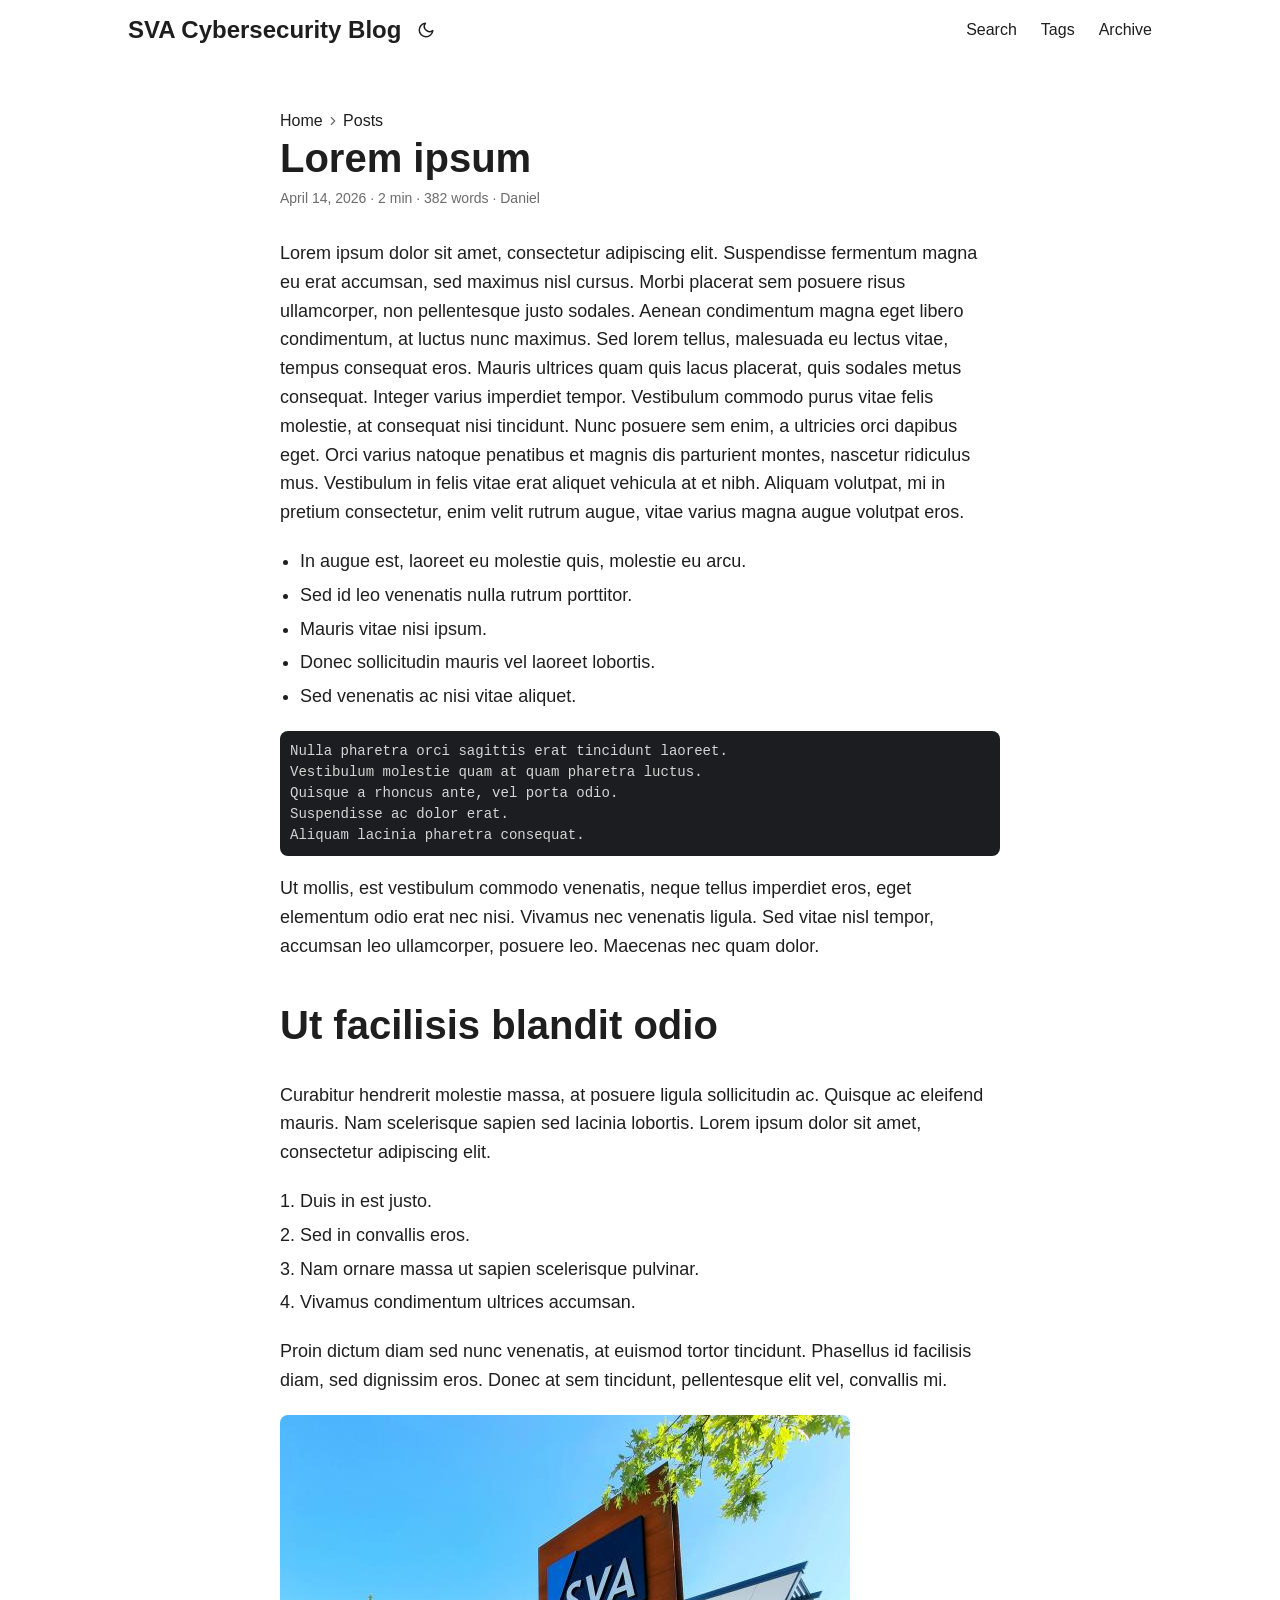
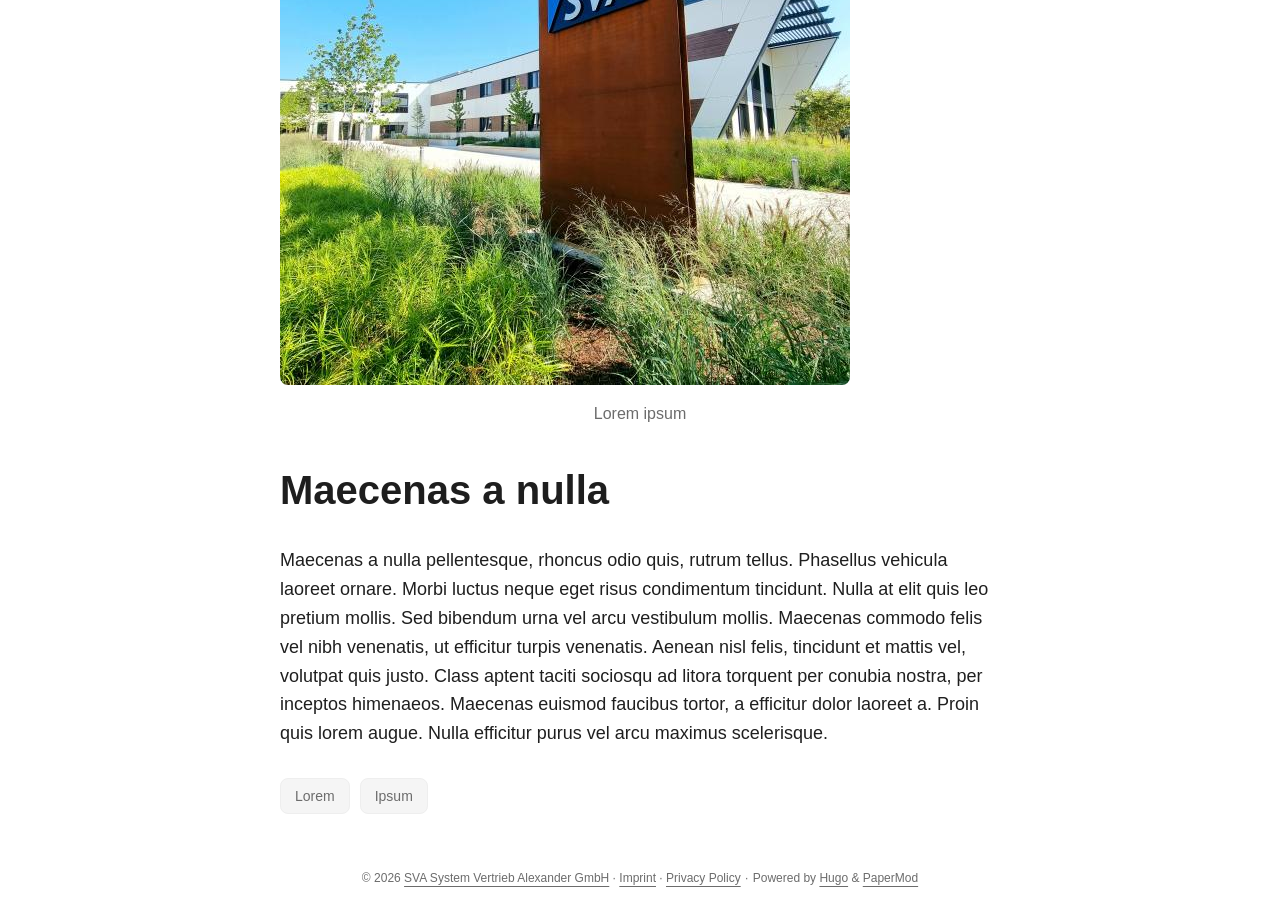
<file: posts/2026/demo/index.html>
<!doctype html><html lang=en dir=auto data-theme=auto><head><meta charset=utf-8><meta http-equiv=X-UA-Compatible content="IE=edge"><meta name=viewport content="width=device-width,initial-scale=1,shrink-to-fit=no"><meta name=robots content="index, follow"><title>Lorem ipsum | SVA Cybersecurity Blog</title><meta name=keywords content="lorem,ipsum"><meta name=description content="Lorem ipsum dolor sit amet, consectetur adipiscing elit.
Suspendisse fermentum magna eu erat accumsan, sed maximus nisl cursus.
Morbi placerat sem posuere risus ullamcorper, non pellentesque justo sodales.
Aenean condimentum magna eget libero condimentum, at luctus nunc maximus.
Sed lorem tellus, malesuada eu lectus vitae, tempus consequat eros.
Mauris ultrices quam quis lacus placerat, quis sodales metus consequat.
Integer varius imperdiet tempor.
Vestibulum commodo purus vitae felis molestie, at consequat nisi tincidunt.
Nunc posuere sem enim, a ultricies orci dapibus eget.
Orci varius natoque penatibus et magnis dis parturient montes, nascetur ridiculus mus.
Vestibulum in felis vitae erat aliquet vehicula at et nibh.
Aliquam volutpat, mi in pretium consectetur, enim velit rutrum augue, vitae varius magna augue volutpat eros."><meta name=author content="Daniel"><link rel=canonical href=https://sva-cybersecurity.github.io/posts/2026/demo/><link crossorigin=anonymous href=/assets/css/stylesheet.css rel="preload stylesheet" as=style><link rel=icon href=https://sva-cybersecurity.github.io/favicon.ico><link rel=icon type=image/png sizes=16x16 href=https://sva-cybersecurity.github.io/favicon.ico><link rel=icon type=image/png sizes=32x32 href=https://sva-cybersecurity.github.io/favicon.ico><link rel=apple-touch-icon href=https://sva-cybersecurity.github.io/favicon.ico><link rel=mask-icon href=https://sva-cybersecurity.github.io/favicon.ico><meta name=theme-color content="#2e2e33"><meta name=msapplication-TileColor content="#2e2e33"><link rel=alternate hreflang=en href=https://sva-cybersecurity.github.io/posts/2026/demo/><noscript><style>#theme-toggle,.top-link{display:none}</style><style>@media(prefers-color-scheme:dark){:root{--theme:rgb(29, 30, 32);--entry:rgb(46, 46, 51);--primary:rgb(218, 218, 219);--secondary:rgb(155, 156, 157);--tertiary:rgb(65, 66, 68);--content:rgb(196, 196, 197);--code-block-bg:rgb(46, 46, 51);--code-bg:rgb(55, 56, 62);--border:rgb(51, 51, 51);color-scheme:dark}.list{background:var(--theme)}.toc{background:var(--entry)}}</style></noscript><script>localStorage.getItem("pref-theme")==="dark"?document.querySelector("html").dataset.theme="dark":localStorage.getItem("pref-theme")==="light"?document.querySelector("html").dataset.theme="light":window.matchMedia("(prefers-color-scheme: dark)").matches?document.querySelector("html").dataset.theme="dark":document.querySelector("html").dataset.theme="light"</script><link rel=stylesheet href=/custom.css><meta property="og:url" content="https://sva-cybersecurity.github.io/posts/2026/demo/"><meta property="og:site_name" content="SVA Cybersecurity Blog"><meta property="og:title" content="Lorem ipsum"><meta property="og:description" content="Lorem ipsum dolor sit amet, consectetur adipiscing elit. Suspendisse fermentum magna eu erat accumsan, sed maximus nisl cursus. Morbi placerat sem posuere risus ullamcorper, non pellentesque justo sodales. Aenean condimentum magna eget libero condimentum, at luctus nunc maximus. Sed lorem tellus, malesuada eu lectus vitae, tempus consequat eros. Mauris ultrices quam quis lacus placerat, quis sodales metus consequat. Integer varius imperdiet tempor. Vestibulum commodo purus vitae felis molestie, at consequat nisi tincidunt. Nunc posuere sem enim, a ultricies orci dapibus eget. Orci varius natoque penatibus et magnis dis parturient montes, nascetur ridiculus mus. Vestibulum in felis vitae erat aliquet vehicula at et nibh. Aliquam volutpat, mi in pretium consectetur, enim velit rutrum augue, vitae varius magna augue volutpat eros."><meta property="og:locale" content="en_us"><meta property="og:type" content="article"><meta property="article:section" content="posts"><meta property="article:published_time" content="2026-04-14T00:00:00+00:00"><meta property="article:modified_time" content="2026-04-14T00:00:00+00:00"><meta property="article:tag" content="Lorem"><meta property="article:tag" content="Ipsum"><meta property="og:image" content="https://sva-cybersecurity.github.io/posts/2026/demo/demo.jpg"><meta name=twitter:card content="summary_large_image"><meta name=twitter:image content="https://sva-cybersecurity.github.io/posts/2026/demo/demo.jpg"><meta name=twitter:title content="Lorem ipsum"><meta name=twitter:description content="Lorem ipsum dolor sit amet, consectetur adipiscing elit. Suspendisse fermentum magna eu erat accumsan, sed maximus nisl cursus. Morbi placerat sem posuere risus ullamcorper, non pellentesque justo sodales. Aenean condimentum magna eget libero condimentum, at luctus nunc maximus. Sed lorem tellus, malesuada eu lectus vitae, tempus consequat eros. Mauris ultrices quam quis lacus placerat, quis sodales metus consequat. Integer varius imperdiet tempor. Vestibulum commodo purus vitae felis molestie, at consequat nisi tincidunt. Nunc posuere sem enim, a ultricies orci dapibus eget. Orci varius natoque penatibus et magnis dis parturient montes, nascetur ridiculus mus. Vestibulum in felis vitae erat aliquet vehicula at et nibh. Aliquam volutpat, mi in pretium consectetur, enim velit rutrum augue, vitae varius magna augue volutpat eros."><script type=application/ld+json>{"@context":"https://schema.org","@type":"BreadcrumbList","itemListElement":[{"@type":"ListItem","position":1,"name":"Posts","item":"https://sva-cybersecurity.github.io/posts/"},{"@type":"ListItem","position":2,"name":"Lorem ipsum","item":"https://sva-cybersecurity.github.io/posts/2026/demo/"}]}</script><script type=application/ld+json>{"@context":"https://schema.org","@type":"BlogPosting","headline":"Lorem ipsum","name":"Lorem ipsum","description":"Lorem ipsum dolor sit amet, consectetur adipiscing elit. Suspendisse fermentum magna eu erat accumsan, sed maximus nisl cursus. Morbi placerat sem posuere risus ullamcorper, non pellentesque justo sodales. Aenean condimentum magna eget libero condimentum, at luctus nunc maximus. Sed lorem tellus, malesuada eu lectus vitae, tempus consequat eros. Mauris ultrices quam quis lacus placerat, quis sodales metus consequat. Integer varius imperdiet tempor. Vestibulum commodo purus vitae felis molestie, at consequat nisi tincidunt. Nunc posuere sem enim, a ultricies orci dapibus eget. Orci varius natoque penatibus et magnis dis parturient montes, nascetur ridiculus mus. Vestibulum in felis vitae erat aliquet vehicula at et nibh. Aliquam volutpat, mi in pretium consectetur, enim velit rutrum augue, vitae varius magna augue volutpat eros.\n","keywords":["lorem","ipsum"],"articleBody":"Lorem ipsum dolor sit amet, consectetur adipiscing elit. Suspendisse fermentum magna eu erat accumsan, sed maximus nisl cursus. Morbi placerat sem posuere risus ullamcorper, non pellentesque justo sodales. Aenean condimentum magna eget libero condimentum, at luctus nunc maximus. Sed lorem tellus, malesuada eu lectus vitae, tempus consequat eros. Mauris ultrices quam quis lacus placerat, quis sodales metus consequat. Integer varius imperdiet tempor. Vestibulum commodo purus vitae felis molestie, at consequat nisi tincidunt. Nunc posuere sem enim, a ultricies orci dapibus eget. Orci varius natoque penatibus et magnis dis parturient montes, nascetur ridiculus mus. Vestibulum in felis vitae erat aliquet vehicula at et nibh. Aliquam volutpat, mi in pretium consectetur, enim velit rutrum augue, vitae varius magna augue volutpat eros.\nIn augue est, laoreet eu molestie quis, molestie eu arcu. Sed id leo venenatis nulla rutrum porttitor. Mauris vitae nisi ipsum. Donec sollicitudin mauris vel laoreet lobortis. Sed venenatis ac nisi vitae aliquet. Nulla pharetra orci sagittis erat tincidunt laoreet. Vestibulum molestie quam at quam pharetra luctus. Quisque a rhoncus ante, vel porta odio. Suspendisse ac dolor erat. Aliquam lacinia pharetra consequat. Ut mollis, est vestibulum commodo venenatis, neque tellus imperdiet eros, eget elementum odio erat nec nisi. Vivamus nec venenatis ligula. Sed vitae nisl tempor, accumsan leo ullamcorper, posuere leo. Maecenas nec quam dolor.\nUt facilisis blandit odio Curabitur hendrerit molestie massa, at posuere ligula sollicitudin ac. Quisque ac eleifend mauris. Nam scelerisque sapien sed lacinia lobortis. Lorem ipsum dolor sit amet, consectetur adipiscing elit.\nDuis in est justo. Sed in convallis eros. Nam ornare massa ut sapien scelerisque pulvinar. Vivamus condimentum ultrices accumsan. Proin dictum diam sed nunc venenatis, at euismod tortor tincidunt. Phasellus id facilisis diam, sed dignissim eros. Donec at sem tincidunt, pellentesque elit vel, convallis mi.\nLorem ipsum Maecenas a nulla Maecenas a nulla pellentesque, rhoncus odio quis, rutrum tellus. Phasellus vehicula laoreet ornare. Morbi luctus neque eget risus condimentum tincidunt. Nulla at elit quis leo pretium mollis. Sed bibendum urna vel arcu vestibulum mollis. Maecenas commodo felis vel nibh venenatis, ut efficitur turpis venenatis. Aenean nisl felis, tincidunt et mattis vel, volutpat quis justo. Class aptent taciti sociosqu ad litora torquent per conubia nostra, per inceptos himenaeos. Maecenas euismod faucibus tortor, a efficitur dolor laoreet a. Proin quis lorem augue. Nulla efficitur purus vel arcu maximus scelerisque.\n","wordCount":"382","inLanguage":"en","image":"https://sva-cybersecurity.github.io/posts/2026/demo/demo.jpg","datePublished":"2026-04-14T00:00:00Z","dateModified":"2026-04-14T00:00:00Z","author":{"@type":"Person","name":"Daniel"},"mainEntityOfPage":{"@type":"WebPage","@id":"https://sva-cybersecurity.github.io/posts/2026/demo/"},"publisher":{"@type":"Organization","name":"SVA Cybersecurity Blog","logo":{"@type":"ImageObject","url":"https://sva-cybersecurity.github.io/favicon.ico"}}}</script></head><body id=top><header class=header><nav class=header-nav><div class=logo><a href=https://sva-cybersecurity.github.io/ accesskey=h title="SVA Cybersecurity Blog (Alt + H)">SVA Cybersecurity Blog</a><div class=logo-switches><button id=theme-toggle class=theme-toggle accesskey=t title="(Alt + T)" aria-label="Toggle theme">
<svg class="moon" width="18" height="18" viewBox="0 0 24 24" fill="none" stroke="currentColor" stroke-width="2" stroke-linecap="round" stroke-linejoin="round"><path d="M21 12.79A9 9 0 1111.21 3 7 7 0 0021 12.79z"/></svg>
<svg class="sun" width="18" height="18" viewBox="0 0 24 24" fill="none" stroke="currentColor" stroke-width="2" stroke-linecap="round" stroke-linejoin="round"><circle cx="12" cy="12" r="5"/><line x1="12" y1="1" x2="12" y2="3"/><line x1="12" y1="21" x2="12" y2="23"/><line x1="4.22" y1="4.22" x2="5.64" y2="5.64"/><line x1="18.36" y1="18.36" x2="19.78" y2="19.78"/><line x1="1" y1="12" x2="3" y2="12"/><line x1="21" y1="12" x2="23" y2="12"/><line x1="4.22" y1="19.78" x2="5.64" y2="18.36"/><line x1="18.36" y1="5.64" x2="19.78" y2="4.22"/></svg></button></div></div><ul id=menu class=menu><li><a href=https://sva-cybersecurity.github.io/search/ title="Search (Alt + /)" accesskey=/><span>Search</span></a></li><li><a href=https://sva-cybersecurity.github.io/tags/ title=Tags><span>Tags</span></a></li><li><a href=https://sva-cybersecurity.github.io/archive/ title=Archive><span>Archive</span></a></li></ul></nav></header><main class=main><article class=post-single><header class=post-header><nav class=breadcrumbs role=navigation aria-label=Breadcrumb><a href=https://sva-cybersecurity.github.io/>Home</a>
<svg viewBox="0 0 24 24" fill="none" stroke="currentColor" stroke-width="2" stroke-linecap="round" stroke-linejoin="round" class="feather feather-chevron-right"><polyline points="9 18 15 12 9 6"/></svg>
<a href=https://sva-cybersecurity.github.io/posts/>Posts</a></nav><h1 class="post-title entry-hint-parent">Lorem ipsum</h1><div class=post-meta><span title='2026-04-14 00:00:00 +0000 UTC'>April 14, 2026</span>&nbsp;·&nbsp;<span>2 min</span>&nbsp;·&nbsp;<span>382 words</span>&nbsp;·&nbsp;<span>Daniel</span></div></header><div class="post-content md-content"><p>Lorem ipsum dolor sit amet, consectetur adipiscing elit.
Suspendisse fermentum magna eu erat accumsan, sed maximus nisl cursus.
Morbi placerat sem posuere risus ullamcorper, non pellentesque justo sodales.
Aenean condimentum magna eget libero condimentum, at luctus nunc maximus.
Sed lorem tellus, malesuada eu lectus vitae, tempus consequat eros.
Mauris ultrices quam quis lacus placerat, quis sodales metus consequat.
Integer varius imperdiet tempor.
Vestibulum commodo purus vitae felis molestie, at consequat nisi tincidunt.
Nunc posuere sem enim, a ultricies orci dapibus eget.
Orci varius natoque penatibus et magnis dis parturient montes, nascetur ridiculus mus.
Vestibulum in felis vitae erat aliquet vehicula at et nibh.
Aliquam volutpat, mi in pretium consectetur, enim velit rutrum augue, vitae varius magna augue volutpat eros.</p><ul><li>In augue est, laoreet eu molestie quis, molestie eu arcu.</li><li>Sed id leo venenatis nulla rutrum porttitor.</li><li>Mauris vitae nisi ipsum.</li><li>Donec sollicitudin mauris vel laoreet lobortis.</li><li>Sed venenatis ac nisi vitae aliquet.</li></ul><pre tabindex=0><code>Nulla pharetra orci sagittis erat tincidunt laoreet.
Vestibulum molestie quam at quam pharetra luctus.
Quisque a rhoncus ante, vel porta odio.
Suspendisse ac dolor erat.
Aliquam lacinia pharetra consequat.
</code></pre><p>Ut mollis, est vestibulum commodo venenatis, neque tellus imperdiet eros, eget elementum odio erat nec nisi.
Vivamus nec venenatis ligula.
Sed vitae nisl tempor, accumsan leo ullamcorper, posuere leo.
Maecenas nec quam dolor.</p><h1 id=ut-facilisis-blandit-odio>Ut facilisis blandit odio<a hidden class=anchor aria-hidden=true href=#ut-facilisis-blandit-odio>#</a></h1><p>Curabitur hendrerit molestie massa, at posuere ligula sollicitudin ac.
Quisque ac eleifend mauris.
Nam scelerisque sapien sed lacinia lobortis.
Lorem ipsum dolor sit amet, consectetur adipiscing elit.</p><ol><li>Duis in est justo.</li><li>Sed in convallis eros.</li><li>Nam ornare massa ut sapien scelerisque pulvinar.</li><li>Vivamus condimentum ultrices accumsan.</li></ol><p>Proin dictum diam sed nunc venenatis, at euismod tortor tincidunt.
Phasellus id facilisis diam, sed dignissim eros.
Donec at sem tincidunt, pellentesque elit vel, convallis mi.</p><p><figure><img src=demo.jpg alt="Lorem ipsum"><figcaption>Lorem ipsum</figcaption></figure></p><h1 id=maecenas-a-nulla>Maecenas a nulla<a hidden class=anchor aria-hidden=true href=#maecenas-a-nulla>#</a></h1><p>Maecenas a nulla pellentesque, rhoncus odio quis, rutrum tellus.
Phasellus vehicula laoreet ornare.
Morbi luctus neque eget risus condimentum tincidunt.
Nulla at elit quis leo pretium mollis.
Sed bibendum urna vel arcu vestibulum mollis.
Maecenas commodo felis vel nibh venenatis, ut efficitur turpis venenatis.
Aenean nisl felis, tincidunt et mattis vel, volutpat quis justo.
Class aptent taciti sociosqu ad litora torquent per conubia nostra, per inceptos himenaeos.
Maecenas euismod faucibus tortor, a efficitur dolor laoreet a.
Proin quis lorem augue.
Nulla efficitur purus vel arcu maximus scelerisque.</p></div><footer class=post-footer><ul class=post-tags><li><a href=https://sva-cybersecurity.github.io/tags/lorem/>Lorem</a></li><li><a href=https://sva-cybersecurity.github.io/tags/ipsum/>Ipsum</a></li></ul></footer></article></main><footer class=footer><span>© 2026 <a href=https://sva.de>SVA System Vertrieb Alexander GmbH</a> · <a href=https://www.sva.de/de/impressum>Imprint</a> · <a href=https://www.sva.de/de/datenschutz>Privacy Policy</a></span> ·
<span>Powered by
<a href=https://gohugo.io/ rel="noopener noreferrer" target=_blank>Hugo</a> &
<a href=https://github.com/adityatelange/hugo-PaperMod/ rel=noopener target=_blank>PaperMod</a></span></footer><a href=#top id=top-link class="top-link hidden" aria-label="go to top" title="Go to Top (Alt + G)" accesskey=g><svg viewBox="0 0 24 24" fill="none" stroke="currentColor" stroke-width="2" stroke-linecap="round" stroke-linejoin="round" class="feather feather-chevrons-up"><polyline points="17 11 12 6 7 11"/><polyline points="17 18 12 13 7 18"/></svg>
</a><script type=text/javascript src=https://sva-cybersecurity.github.io/medium-zoom.min_11989567354239191793.37d2094687372da3f7343a221a470f6b8806f7891aa46a5a03966af7f0ebd38b9fe536cb154e6ad28f006d184b294525a7c4054b6bbb4be62d8b453b42db99bd.js integrity="sha512-N9IJRoc3LaP3NDoiGkcPa4gG94kapGpaA5Zq9/Dr04uf5TbLFU5q0o8AbRhLKUUlp8QFS2u7S+Yti0U7QtuZvQ=="></script><script>const images=Array.from(document.querySelectorAll(".post-content img"));images.forEach(e=>{mediumZoom(e,{margin:0,scrollOffset:40,container:null,template:null,background:"rgba(0, 0, 0, 0.8)"})})</script><script>let menu=document.getElementById("menu");if(menu){const e=localStorage.getItem("menu-scroll-position");e&&(menu.scrollLeft=parseInt(e,10)),menu.onscroll=function(){localStorage.setItem("menu-scroll-position",menu.scrollLeft)}}document.querySelectorAll('a[href^="#"]').forEach(e=>{e.addEventListener("click",function(e){e.preventDefault();var t=this.getAttribute("href").substr(1);window.matchMedia("(prefers-reduced-motion: reduce)").matches?document.querySelector(`[id='${decodeURIComponent(t)}']`).scrollIntoView():document.querySelector(`[id='${decodeURIComponent(t)}']`).scrollIntoView({behavior:"smooth"}),t==="top"?history.replaceState(null,null," "):history.pushState(null,null,`#${t}`)})})</script><script>var toplink=document.getElementById("top-link");window.onscroll=function(){const e=window.innerHeight;document.body.scrollTop>e||document.documentElement.scrollTop>e?toplink.classList.remove("hidden"):toplink.classList.add("hidden")}</script><script>document.getElementById("theme-toggle").addEventListener("click",()=>{const e=document.querySelector("html");e.dataset.theme==="dark"?(e.dataset.theme="light",localStorage.setItem("pref-theme","light")):(e.dataset.theme="dark",localStorage.setItem("pref-theme","dark"))})</script><script>document.querySelectorAll("pre > code").forEach(e=>{const n=e.parentNode.parentNode,t=document.createElement("button");t.classList.add("copy-code"),t.innerHTML="copy";function s(){t.innerHTML="copied!",setTimeout(()=>{t.innerHTML="copy"},2e3)}t.addEventListener("click",t=>{if("clipboard"in navigator){navigator.clipboard.writeText(e.textContent),s();return}const n=document.createRange();n.selectNodeContents(e);const o=window.getSelection();o.removeAllRanges(),o.addRange(n);try{document.execCommand("copy"),s()}catch{}o.removeRange(n)}),n.classList.contains("highlight")?n.appendChild(t):n.parentNode.firstChild==n||(e.parentNode.parentNode.parentNode.parentNode.parentNode.nodeName=="TABLE"?e.parentNode.parentNode.parentNode.parentNode.parentNode.appendChild(t):e.parentNode.appendChild(t))})</script></body></html>
</file>
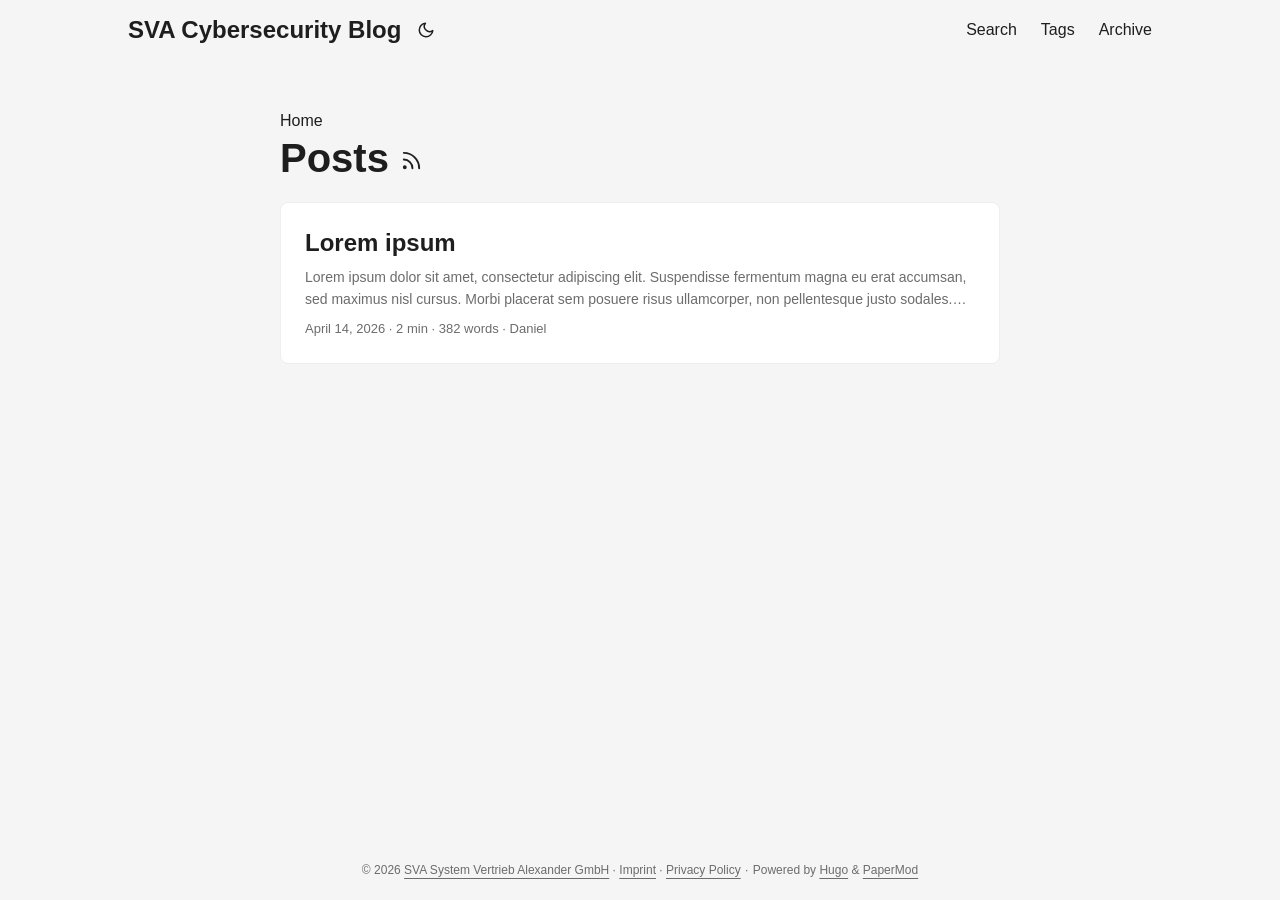
<file: posts/page/1/index.html>
<!doctype html><html lang=en-us><head><title>https://sva-cybersecurity.github.io/posts/</title><link rel=canonical href=https://sva-cybersecurity.github.io/posts/><meta charset=utf-8><meta http-equiv=refresh content="0; url=https://sva-cybersecurity.github.io/posts/"></head></html>
</file>
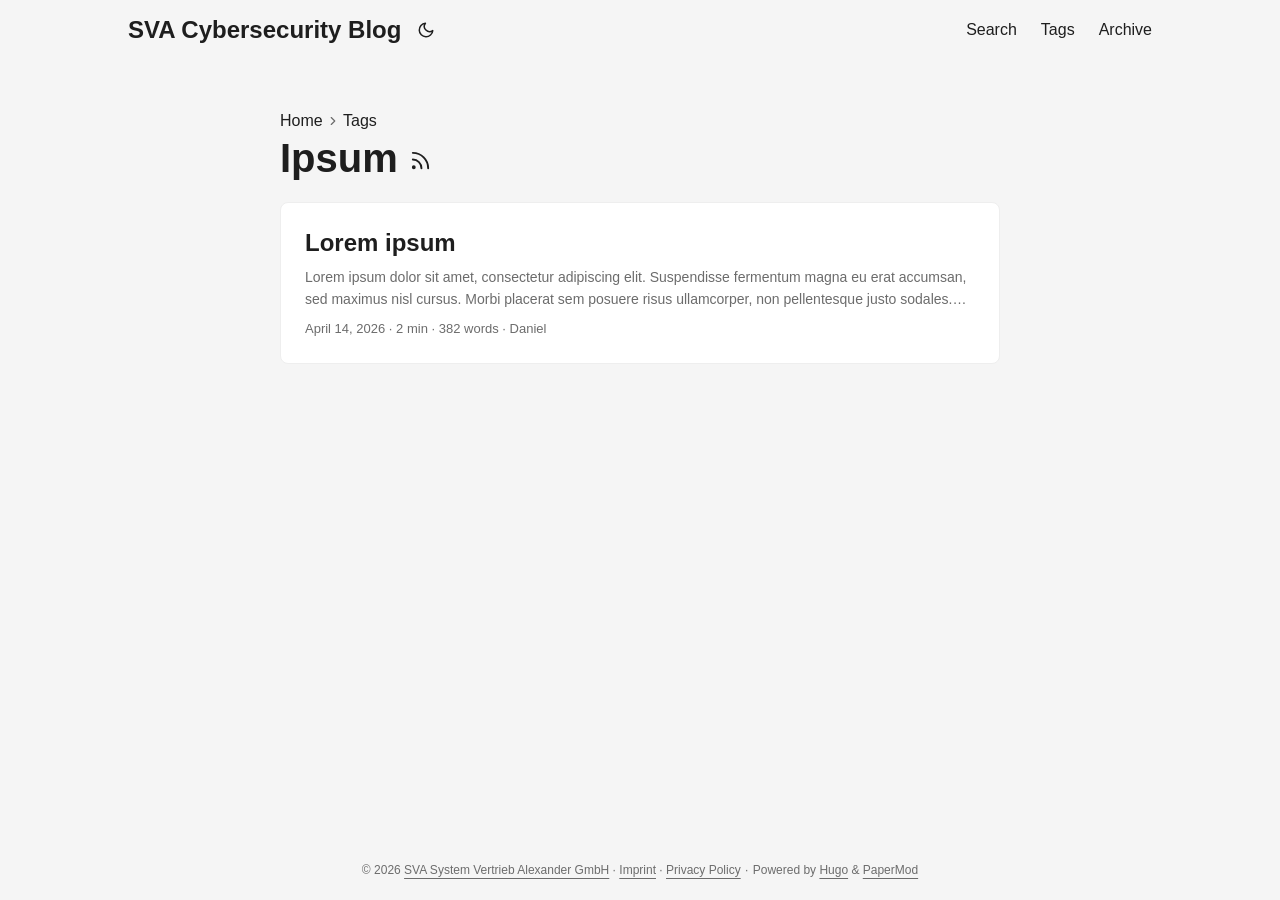
<file: tags/ipsum/page/1/index.html>
<!doctype html><html lang=en-us><head><title>https://sva-cybersecurity.github.io/tags/ipsum/</title><link rel=canonical href=https://sva-cybersecurity.github.io/tags/ipsum/><meta charset=utf-8><meta http-equiv=refresh content="0; url=https://sva-cybersecurity.github.io/tags/ipsum/"></head></html>
</file>
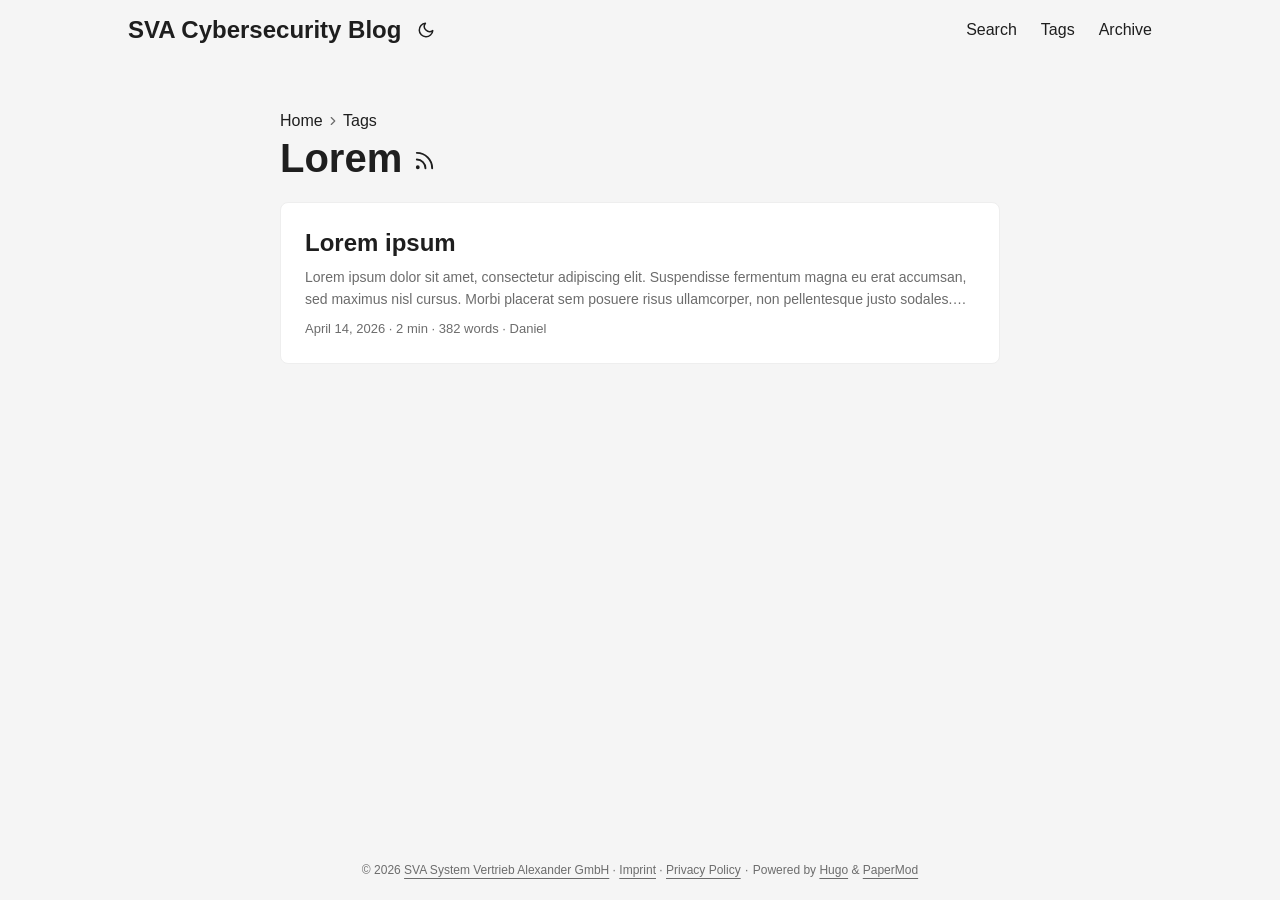
<file: tags/lorem/page/1/index.html>
<!doctype html><html lang=en-us><head><title>https://sva-cybersecurity.github.io/tags/lorem/</title><link rel=canonical href=https://sva-cybersecurity.github.io/tags/lorem/><meta charset=utf-8><meta http-equiv=refresh content="0; url=https://sva-cybersecurity.github.io/tags/lorem/"></head></html>
</file>
